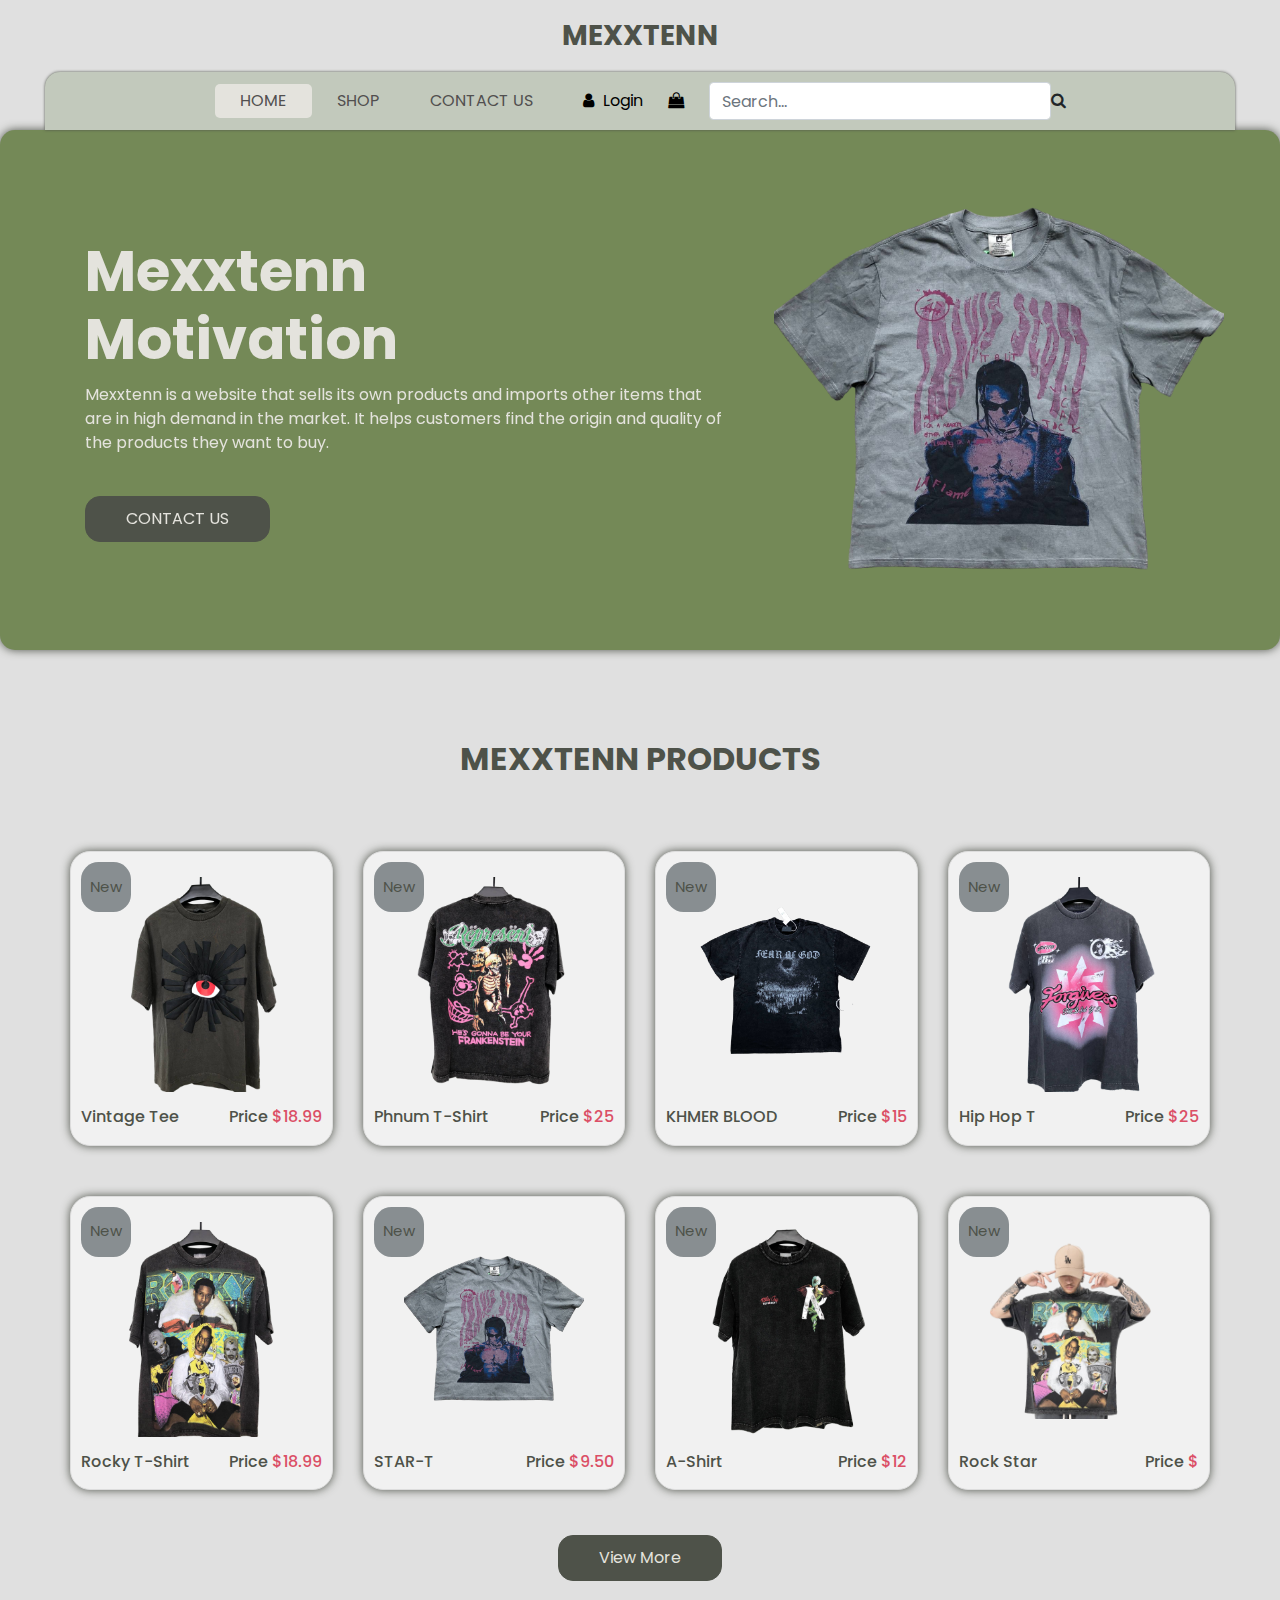
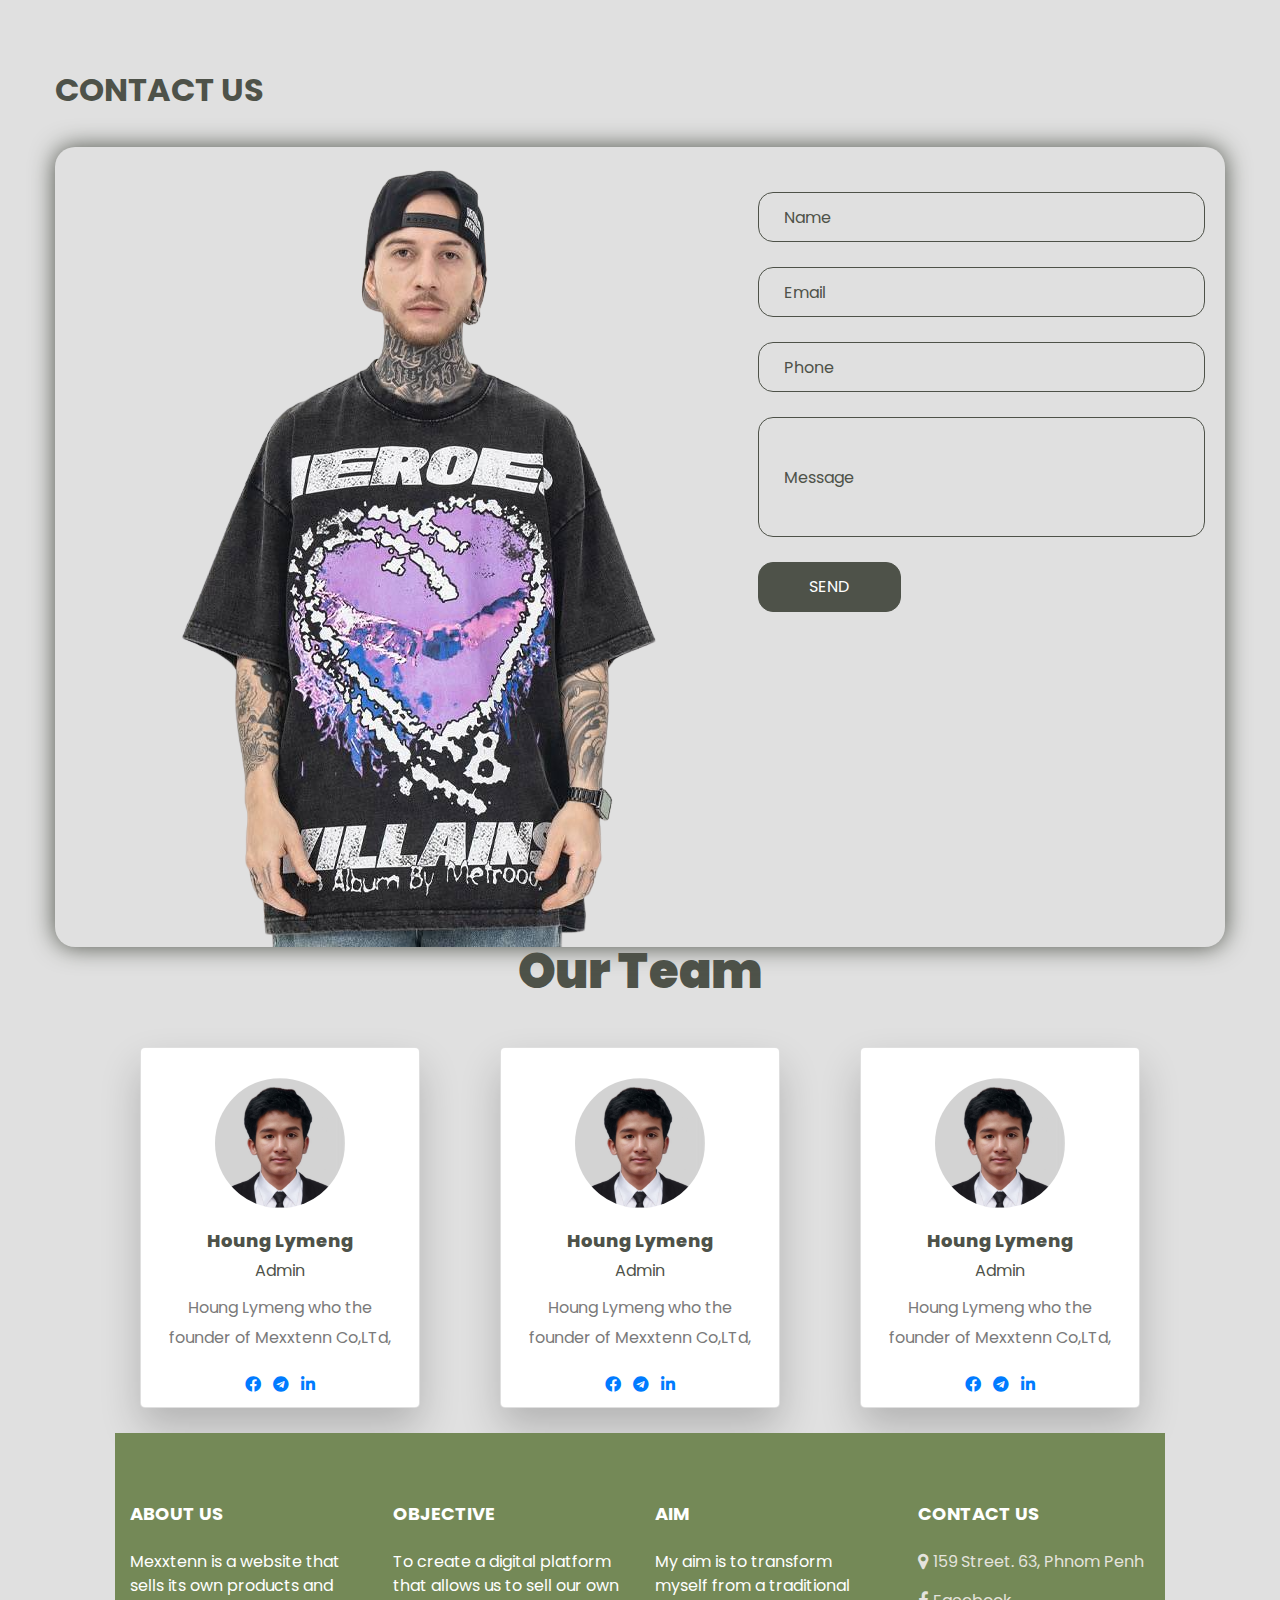
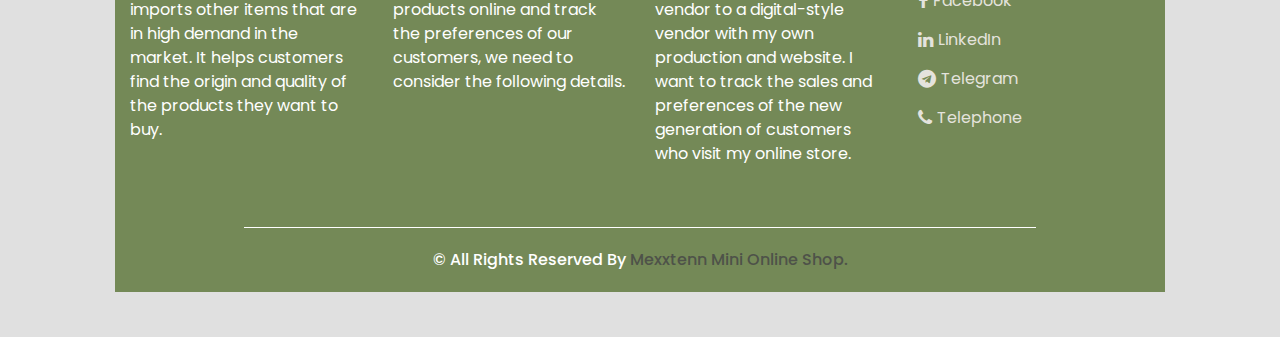
<file: index.html>
<!DOCTYPE html>
<html>

<head>
  <!-- Basic -->
  <meta charset="utf-8" />
  <meta http-equiv="X-UA-Compatible" content="IE=edge" />
  <!-- Mobile Metas -->
  <meta name="viewport" content="width=device-width, initial-scale=1, shrink-to-fit=no" />
<!-- Site Metas -->
<meta http-equiv="X-UA-Compatible" content="IE=edge">
<meta name="keywords" content="your,comma,separated,keywords" />
<meta name="description" content="Brief description of your website" />
<meta name="author" content="Mexxtenn" />
<link rel="shortcut icon" href="images/new-favicon.png" type="image/mexxtenn10.png">

<!-- Icon Font Stylesheet -->
<link href="https://cdnjs.cloudflare.com/ajax/libs/font-awesome/5.10.0/css/all.min.css" rel="stylesheet">
<link href="https://cdn.jsdelivr.net/npm/bootstrap-icons@1.4.1/font/bootstrap-icons.css" rel="stylesheet">
<link rel="stylesheet" href="https://cdnjs.cloudflare.com/ajax/libs/font-awesome/5.15.4/css/all.min.css" integrity="sha512-XXX" crossorigin="anonymous" />

  <title>
    Mexxtenn
  </title>

  <!-- slider stylesheet -->
  <link rel="stylesheet" type="text/css" href="https://cdnjs.cloudflare.com/ajax/libs/OwlCarousel2/2.3.4/assets/owl.carousel.min.css" />

  <!-- bootstrap core css -->
  <link rel="stylesheet" type="text/css" href="css/bootstrap.css" />

  <!-- Custom styles for this template -->
  <link href="css/style.css" rel="stylesheet" />
  <!-- responsive style -->
  <link href="css/responsive.css" rel="stylesheet" />
</head>

<body>
  <div class="hero_area">
    <!-- header section strats -->
    <header class="header_section">
      <nav class="navbar navbar-expand-lg custom_nav-container ">
        <a class="navbar-brand" href="index.html">
          <span>
            Mexxtenn
          </span>
        </a>
        <button class="navbar-toggler" type="button" data-toggle="collapse" data-target="#navbarSupportedContent" aria-controls="navbarSupportedContent" aria-expanded="false" aria-label="Toggle navigation">
          <span class=""></span>
        </button>

        <div class="collapse navbar-collapse" id="navbarSupportedContent">
          <ul class="navbar-nav  ">
            <li class="nav-item active">
              <a class="nav-link" href="index.html">Home <span class="sr-only">(current)</span></a>
            </li>
            <li class="nav-item">
              <a class="nav-link" href="shop.html">
                Shop
              </a>
            </li>
            <li class="nav-item">
              <a class="nav-link" href="contact.html">Contact Us</a>
            </li>
          </ul>
          <div class="user_option">
            <a href="">
              <i class="fa fa-user" aria-hidden="true"></i>
              <span>
                Login
              </span>
            </a>
            <a href="https://t.me/+hNyerB479jNiNWQ1">
              <i class="fa fa-shopping-bag" aria-hidden="true"></i>
            </a>
            <form class="form-inline" action="/search" method="get">
              <input type="text" name="query" class="form-control" placeholder="Search...">
              <button class="btn nav_search-btn" type="submit">
                <i class="fa fa-search" aria-hidden="true"></i>
              </button>
            </form>
          </div>
          
          <script>
            function showLoginForm() {
              var loginForm = document.getElementById('loginForm');
              if (loginForm.style.display === 'none') {
                loginForm.style.display = 'block';
              } else {
                loginForm.style.display = 'none';
              }
            }
          
            function performLogin() {
              // Add your login logic here (e.g., send a request to the server)
              alert('Login...');
            }
          </script>
        </div>
      </nav>
    </header>
    <!-- end header section -->
  </div>
    <!-- slider section -->

    <section class="slider_section">
      <div class="slider_container">
        <div id="carouselExampleIndicators" class="carousel slide" data-ride="carousel">
          <div class="carousel-inner">
            <div class="carousel-item active">
              <div class="container-fluid">
                <div class="row">
                  <div class="col-md-7">
                    <div class="detail-box">
                      <h1>
                        Mexxtenn <br>
                        Motivation
                      </h1>
                      <p>
                        Mexxtenn is a website that sells its own products and
                        imports other items that are in high demand in the
                        market. It helps customers find the origin and quality of
                        the products they want to buy.
                      </p>
                      <a href="con">
                        Contact Us
                      </a>
                    </div>
                  </div>
                  <div class="col-md-5 ">
                    <div class="img-box">
                      <img src="images/banner_pic.png" alt="" />
                    </div>
                  </div>
                </div>
              </div>
            </div>
            <div class="carousel-item ">
              <div class="container-fluid">
                <div class="row">
                  <div class="col-md-7">
                    <div class="detail-box">
                      <h1>
                        Mexxtenn <br>
                        Background us!
                      </h1>
                      <p>
                        My motivation is to show the potential of online vendors
                        who sell without having their own websites, but rely on
                        platforms like Facebook or Instagram. I want to
                        demonstrate how they can boost their sales and reach
                        more customers by creating their own digital wallets.
                      </p>
                      <a href="">
                        Contact Us
                      </a>
                    </div>
                  </div>
                  <div class="col-md-5 ">
                    <div class="img-box">
                      <img src="images/slider-img.png" alt="" />
                    </div>
                  </div>
                </div>
              </div>
            </div>
            <div class="carousel-item ">
              <div class="container-fluid">
                <div class="row">
                  <div class="col-md-7">
                    <div class="detail-box">
                      <h1>
                        Welcome To <br>
                        Mexxtenn Online Shop
                      </h1>
                      <p>
                        My aim is to transform myself from a traditional vendor to a digital-style vendor with my own production and website. I want to track the sales and preferences of the new generation of customers who visit my online store.
                      </p>
                      <a href="">
                        Contact Us
                      </a>
                    </div>
                  </div>
                  <div class="col-md-5 ">
                    <div class="img-box">
                      <img src="images/slider-img.png" alt="" />
                    </div>
                  </div>
                </div>
              </div>
            </div>
          </div>
        </div>
      </div>
    </section>

    <!-- end slider section -->
  </div>
  <!-- end hero area -->

  <!-- shop section -->

  <section class="shop_section layout_padding">
    <div class="container">
      <div class="heading_container heading_center">
        <h2>
          Mexxtenn Products
        </h2>
      </div>
      <div class="row">
        <div class="col-sm-6 col-md-4 col-lg-3">
          <div class="box">
            <a href="">
              <div class="img-box">
                <img src="images/p1.png" alt="Houng Lymeng Shirt">
              </div>
              <div class="detail-box">
                <h6>
                  Vintage Tee
                </h6>
                <h6>
                  Price
                  <span>
                    $18.99
                  </span>
                </h6>
              </div>
              <div class="new">
                <span>
                  New
                </span>
              </div>
            </a>
          </div>
        </div>
        <div class="col-sm-6 col-md-4 col-lg-3">
          <div class="box">
            <a href="">
              <div class="img-box">
                <img src="images/p2.png" alt="">
              </div>
              <div class="detail-box">
                <h6>
                  Phnum T-Shirt
                </h6>
                <h6>
                  Price
                  <span>
                    $25
                  </span>
                </h6>
              </div>
              <div class="new">
                <span>
                  New
                </span>
              </div>
            </a>
          </div>
        </div>
        <div class="col-sm-6 col-md-4 col-lg-3">
          <div class="box">
            <a href="">
              <div class="img-box">
                <img src="images/p3.png" alt="">
              </div>
              <div class="detail-box">
                <h6>
                  KHMER BLOOD
                </h6>
                <h6>
                  Price
                  <span>
                    $15
                  </span>
                </h6>
              </div>
              <div class="new">
                <span>
                  New
                </span>
              </div>
            </a>
          </div>
        </div>
        <div class="col-sm-6 col-md-4 col-lg-3">
          <div class="box">
            <a href="">
              <div class="img-box">
                <img src="images/p4.png" alt="">
              </div>
              <div class="detail-box">
                <h6>
                  Hip Hop T
                </h6>
                <h6>
                  Price
                  <span>
                    $25
                  </span>
                </h6>
              </div>
              <div class="new">
                <span>
                  New
                </span>
              </div>
            </a>
          </div>
        </div>
        <div class="col-sm-6 col-md-4 col-lg-3">
          <div class="box">
            <a href="">
              <div class="img-box">
                <img src="images/p5.png" alt="">
              </div>
              <div class="detail-box">
                <h6>
                  Rocky T-Shirt
                </h6>
                <h6>
                  Price
                  <span>
                    $18.99
                  </span>
                </h6>
              </div>
              <div class="new">
                <span>
                  New
                </span>
              </div>
            </a>
          </div>
        </div>
        <div class="col-sm-6 col-md-4 col-lg-3">
          <div class="box">
            <a href="">
              <div class="img-box">
                <img src="images/p6.png" alt="">
              </div>
              <div class="detail-box">
                <h6>
                  STAR-T
                </h6>
                <h6>
                  Price
                  <span>
                    $9.50
                  </span>
                </h6>
              </div>
              <div class="new">
                <span>
                  New
                </span>
              </div>
            </a>
          </div>
        </div>
        <div class="col-sm-6 col-md-4 col-lg-3">
          <div class="box">
            <a href="detail.html?product_id=7">
                <div class="img-box">
                  <img src="images/p7.png" alt="A-Shirt">
                </div>
                <div class="detail-box">
                  <h6>
                      A-Shirt
                  </h6>
                  <h6>
                      Price
                      <span>
                        $12
                      </span>
                  </h6>
                </div>
                <div class="new">
                  <span>
                      New
                  </span>
                </div>
            </a>
          </div>
      </div>
      
        <div class="col-sm-6 col-md-4 col-lg-3">
          <div class="box">
            <a href="">
              <div class="img-box">
                <img src="images/p8.png" alt="">
              </div>
              <div class="detail-box">
                <h6>
                  Rock Star
                </h6>
                <h6>
                  Price
                  <span>
                    $
                  </span>
                </h6>
              </div>
              <div class="new">
                <span>
                  New
                </span>
              </div>
            </a>
          </div>
        </div>
      </div>
      <div class="btn-box">
        <a href="shop.html">
          View More
        </a>
      </div>
    </div>
  </section>
  <!-- end shop section -->



  <!-- contact section -->
  <section class="contact_section ">
    <div class="container px-0">
      <div class="heading_container ">
        <h2 class="">
          Contact Us
        </h2>
      </div>
    </div>
    <div class="container container-bg">
      <div class="row">
        <div class="col-lg-7 col-md-6 px-0">
          <div class="map_container">
            <div class="map-responsive">
              <img src="images/slider-img.png" alt="">
            </div>
          </div>
        </div>
        <div class="col-md-6 col-lg-5 px-0">
          <form action="#">
            <div>
              <input type="text" placeholder="Name" />
            </div>
            <div>
              <input type="email" placeholder="Email" />
            </div>
            <div>
              <input type="text" placeholder="Phone" />
            </div>
            <div>
              <input type="text" class="message-box" placeholder="Message" />
            </div>
            <div class="d-flex ">
              <button>
                SEND
              </button>
            </div>
          </form>
        </div>
      </div>
    </div>
  </section>
  <!-- end contact section -->

  


  <!-- Show member-->
  <div class="responsive-container-block container">
    <p class="text-blk team-head-text">
      Our Team
    </p>
    <div class="responsive-container-block">

      <div class="responsive-cell-block wk-desk-3 wk-ipadp-3 wk-tab-6 wk-mobile-12 card-container">
        <div class="card">
          <div class="team-image-wrapper">
            <img class="team-member-image"src="images/Agent-Hounglymeng.jpg" alt="">
          </div>
          <p class="text-blk name">
            Houng Lymeng
          </p>
          <p class="text-blk position">
            Admin
          </p>
          <p class="text-blk feature-text">
            Houng Lymeng who the founder of Mexxtenn Co,LTd,
          </p>
          <div class="social-icons">
            <a href="https://www.facebook.com/houng.lymeng.168/">
              <i class="fab fa-facebook" aria-hidden="true"></i>
            </a>
            <a href="https://t.me/Hounglymeng168">
              <i class="fab fa-telegram" aria-hidden="true"></i>
            </a>
            <a href="https://www.linkedin.com/in/houng-lymeng-4a5309288/">
              <i class="fab fa-linkedin" aria-hidden="true"></i>
            </a>
          </div>
        </div>
      </div>

      <div class="responsive-cell-block wk-desk-3 wk-ipadp-3 wk-tab-6 wk-mobile-12 card-container">
        <div class="card">
          <div class="team-image-wrapper">
            <img class="team-member-image"src="images/Agent-Hounglymeng.jpg" alt="">
          </div>
          <p class="text-blk name">
            Houng Lymeng
          </p>
          <p class="text-blk position">
            Admin
          </p>
          <p class="text-blk feature-text">
            Houng Lymeng who the founder of Mexxtenn Co,LTd,
          </p>
          <div class="social-icons">
            <a href="https://www.facebook.com/houng.lymeng.168/">
              <i class="fab fa-facebook" aria-hidden="true"></i>
            </a>
            <a href="https://t.me/Hounglymeng168">
              <i class="fab fa-telegram" aria-hidden="true"></i>
            </a>
            <a href="https://www.linkedin.com/in/houng-lymeng-4a5309288/">
              <i class="fab fa-linkedin" aria-hidden="true"></i>
            </a>
          </div>
        </div>
      </div>

      <div class="responsive-cell-block wk-desk-3 wk-ipadp-3 wk-tab-6 wk-mobile-12 card-container">
        <div class="card">
          <div class="team-image-wrapper">
            <img class="team-member-image"src="images/Agent-Hounglymeng.jpg" alt="">
          </div>
          <p class="text-blk name">
            Houng Lymeng
          </p>
          <p class="text-blk position">
            Admin
          </p>
          <p class="text-blk feature-text">
            Houng Lymeng who the founder of Mexxtenn Co,LTd,
          </p>
          <div class="social-icons">
            <a href="https://www.facebook.com/houng.lymeng.168/">
              <i class="fab fa-facebook" aria-hidden="true"></i>
            </a>
            <a href="https://t.me/Hounglymeng168">
              <i class="fab fa-telegram" aria-hidden="true"></i>
            </a>
            <a href="https://www.linkedin.com/in/houng-lymeng-4a5309288/">
              <i class="fab fa-linkedin" aria-hidden="true"></i>
            </a>
          </div>
        </div>
      </div>
<!-- End Show member-->

 <!-- info section -->

<section class="info_section  layout_padding2-top">
  <div class="info_container ">
    <div class="container">
      <div class="row">
        <div class="col-md-6 col-lg-3">
          <h6>
            ABOUT US
          </h6>
          <p>
            Mexxtenn is a website that sells its own products and
            imports other items that are in high demand in the
            market. It helps customers find the origin and quality of
            the products they want to buy.
          </p>
        </div>
       
        <div class="col-md-6 col-lg-3">
          <h6>Objective</h6>
          <p>
              To create a digital platform that allows us to sell our own products online and
              track the preferences of our customers, we need to consider the following details.
          </p>
      </div>

      <div class="col-md-6 col-lg-3">
        <h6>Aim</h6>
        <p>
          My aim is to transform myself from a traditional vendor to a digital-style
          vendor with my own production and website. I want to track the sales and
          preferences of the new generation of customers who visit my online store.
        </p>
    </div>
      
        <div class="col-md-6 col-lg-3">
          <h6>
            CONTACT US
          </h6>
          <div class="info_link-box">
            <a href="https://maps.app.goo.gl/zHEQaTQH2FPSuixT7?g_st=ic">
              <i class="fa fa-map-marker" aria-hidden="true"></i>
              <span> 159 Street. 63, Phnom Penh </span>
            </a>
          <div class="social_box">
              <a href="https://web.facebook.com/mexxtenn10">
                <i class="fa fa-facebook" aria-hidden="true"></i>
                <span>Facebook</span>
              </a>
              <a href="https://www.linkedin.com/in/houng-lymeng-4a5309288/">
                <i class="fa fa-linkedin" aria-hidden="true"></i>
                <span>LinkedIn</span>
              </a>
              <a href="https://t.me/Hounglymeng168">
                <i class="fa fa-telegram" aria-hidden="true"></i>
                <span>Telegram</span>
              </a>
              <a href="https://t.me/Hounglymeng168">
                <i class="fa fa-phone" aria-hidden="true"></i>
                <span>Telephone</span>
              </a>
          </div>    
          <div>
        </div>
      </div>
    </div>
  </div>

  <!-- JavaScript section -->
  <script src="js/jquery-3.4.1.min.js"></script>
  <script src="js/bootstrap.js"></script>
  <script src="https://cdnjs.cloudflare.com/ajax/libs/OwlCarousel2/2.3.4/owl.carousel.min.js"></script>
  <script src="js/custom.js"></script>

  <script>
    // Custom JavaScript code for product detail page
    function showProductDetails(productId) {
      // Fetch product details based on productId
      // Update your product detail display logic here
      alert('Showing product details for product_id: ' + productId);
    }
  </script>
  <!-- End JavaScript section -->

  <!-- footer section -->
  <footer class=" footer_section">
    <div class="container">
      <p>
        &copy; <span id="displayYear"></span> All Rights Reserved By
        <a href="https://t.me/+hNyerB479jNiNWQ1">Mexxtenn Mini Online Shop.</a>
      </p>
    </div>
  </footer>
  <!-- footer section -->

</section>

<!-- end info section -->


<script src="js/jquery-3.4.1.min.js"></script>
<script src="js/bootstrap.js"></script>
<script src="https://cdnjs.cloudflare.com/ajax/libs/OwlCarousel2/2.3.4/owl.carousel.min.js">
</script>
<script src="js/custom.js"></script>

</body>

</html>
</file>
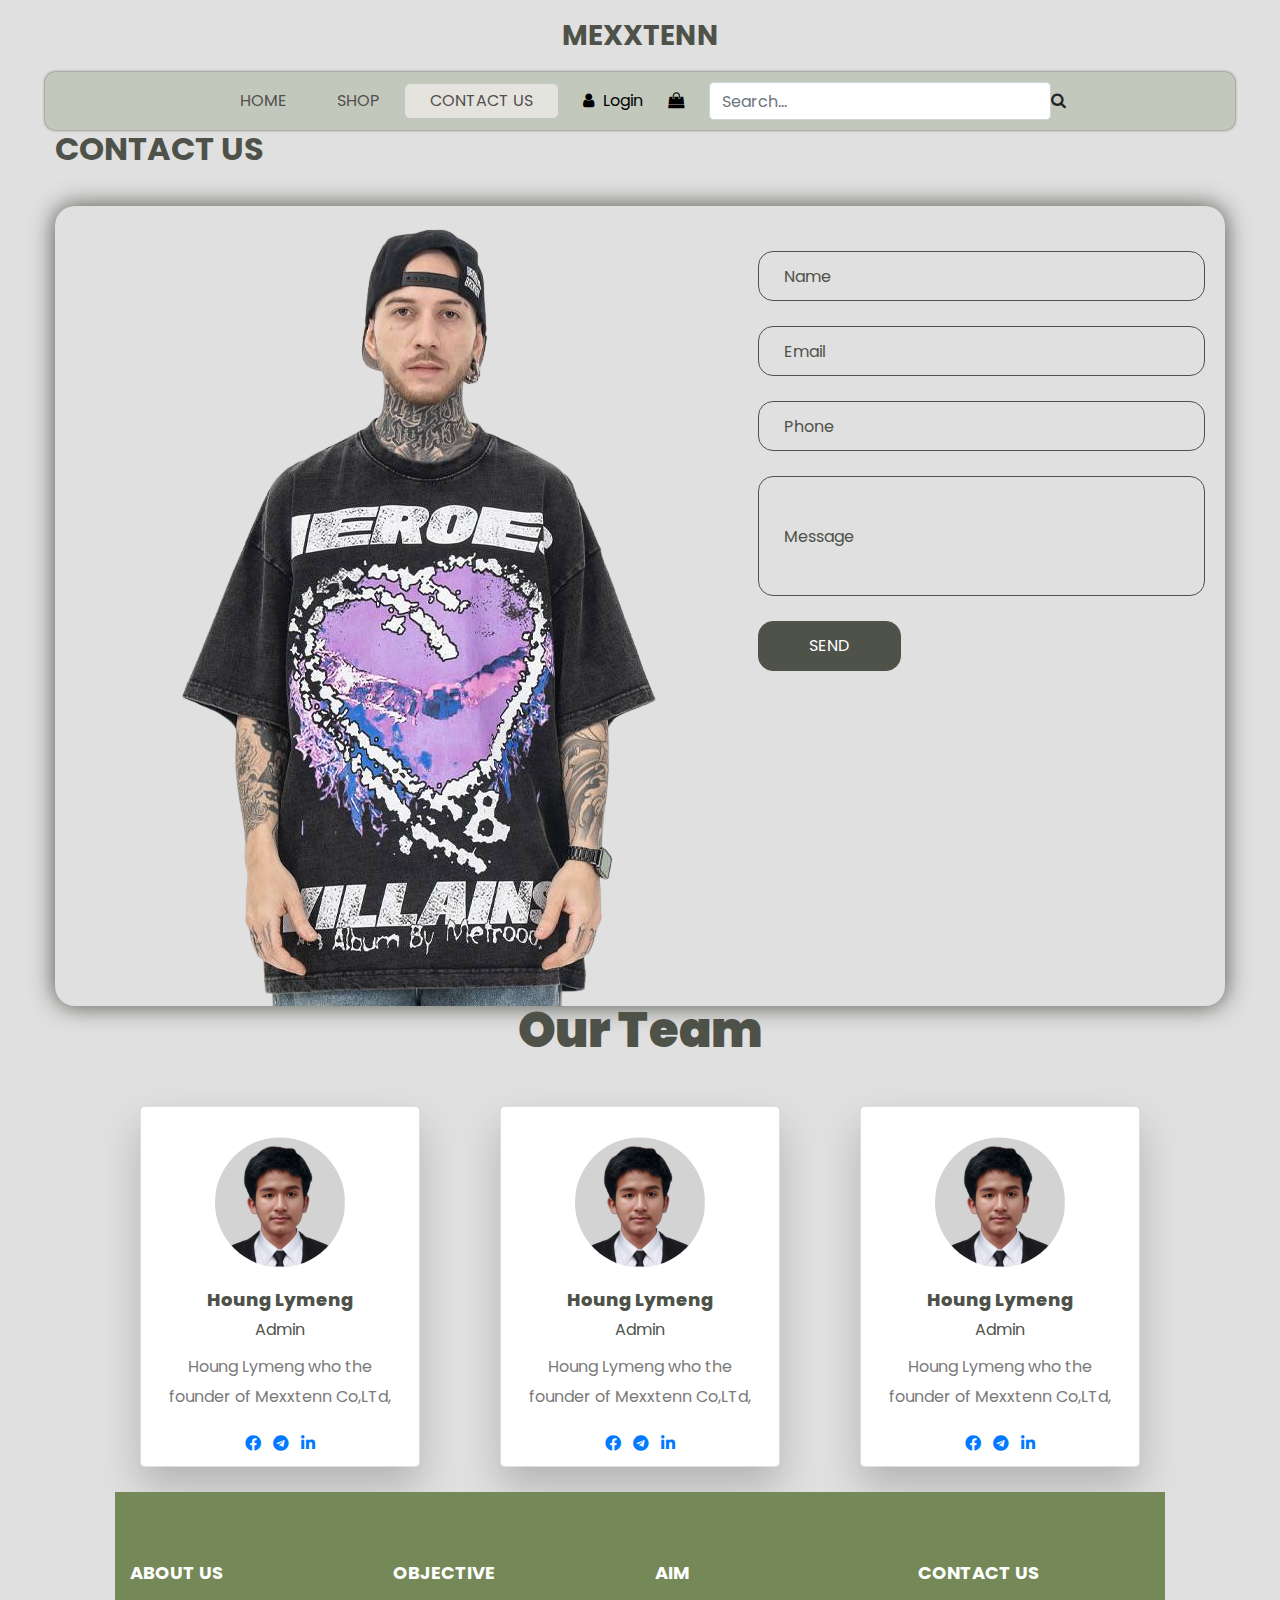
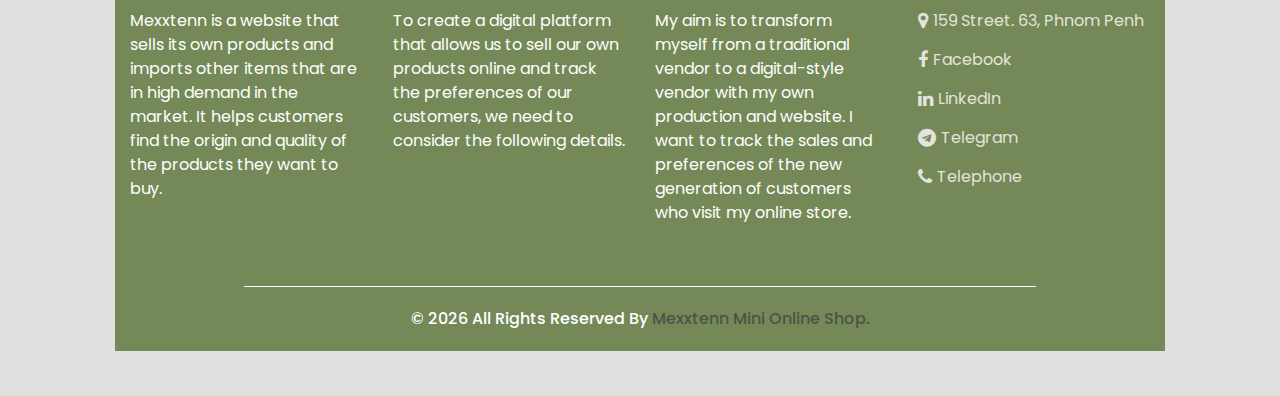
<file: contact.html>
<!DOCTYPE html>
<html>

<head>
  <!-- Basic -->
  <meta charset="utf-8" />
  <meta http-equiv="X-UA-Compatible" content="IE=edge" />
  <!-- Mobile Metas -->
  <meta name="viewport" content="width=device-width, initial-scale=1, shrink-to-fit=no" />
<!-- Site Metas -->
<meta http-equiv="X-UA-Compatible" content="IE=edge">
<meta name="keywords" content="your,comma,separated,keywords" />
<meta name="description" content="Brief description of your website" />
<meta name="author" content="Mexxtenn" />
<link rel="shortcut icon" href="images/new-favicon.png" type="image/mexxtenn10.png">

<!-- Icon Font Stylesheet -->
<link href="https://cdnjs.cloudflare.com/ajax/libs/font-awesome/5.10.0/css/all.min.css" rel="stylesheet">
<link href="https://cdn.jsdelivr.net/npm/bootstrap-icons@1.4.1/font/bootstrap-icons.css" rel="stylesheet">
<link rel="stylesheet" href="https://cdnjs.cloudflare.com/ajax/libs/font-awesome/5.15.4/css/all.min.css" integrity="sha512-XXX" crossorigin="anonymous" />

  <title>
    Mexxtenn
  </title>

  <!-- slider stylesheet -->
  <link rel="stylesheet" type="text/css" href="https://cdnjs.cloudflare.com/ajax/libs/OwlCarousel2/2.3.4/assets/owl.carousel.min.css" />

  <!-- bootstrap core css -->
  <link rel="stylesheet" type="text/css" href="css/bootstrap.css" />

  <!-- Custom styles for this template -->
  <link href="css/style.css" rel="stylesheet" />
  <!-- responsive style -->
  <link href="css/responsive.css" rel="stylesheet" />
</head>

<body>
  <div class="hero_area">
    <!-- header section strats -->
    <header class="header_section">
      <nav class="navbar navbar-expand-lg custom_nav-container ">
        <a class="navbar-brand" href="index.html">
          <span>
            Mexxtenn
          </span>
        </a>
        <button class="navbar-toggler" type="button" data-toggle="collapse" data-target="#navbarSupportedContent" aria-controls="navbarSupportedContent" aria-expanded="false" aria-label="Toggle navigation">
          <span class=""></span>
        </button>

        <div class="collapse navbar-collapse innerpage_navbar" id="navbarSupportedContent">
          <ul class="navbar-nav  ">
            <li class="nav-item ">
              <a class="nav-link" href="index.html">Home <span class="sr-only">(current)</span></a>
            </li>
            <li class="nav-item">
              <a class="nav-link" href="shop.html">
                Shop
              </a>
            </li>
            <li class="nav-item active">
              <a class="nav-link" href="contact.html">Contact Us</a>
            </li>
          </ul>
          <div class="user_option">
            <a href="">
              <i class="fa fa-user" aria-hidden="true"></i>
              <span>
                Login
              </span>
            </a>
            <a href="https://t.me/+hNyerB479jNiNWQ1">
              <i class="fa fa-shopping-bag" aria-hidden="true"></i>
            </a>
            <form class="form-inline" action="/search" method="get">
              <input type="text" name="query" class="form-control" placeholder="Search...">
              <button class="btn nav_search-btn" type="submit">
                <i class="fa fa-search" aria-hidden="true"></i>
              </button>
            </form>
            
          </div>
        </div>
      </nav>
    </header>
  </div>
    <!-- end header section -->

 
  <!-- end hero area -->

  <!-- contact section -->

  <section class="contact_section ">
    <div class="container px-0">
      <div class="heading_container ">
        <h2 class="">
          Contact Us
        </h2>
      </div>
    </div>
    <div class="container container-bg">
      <div class="row">
        <div class="col-lg-7 col-md-6 px-0">
          <div class="map_container">
            <div class="map-responsive">
              <img src="images/slider-img.png" alt="">
            </div>
          </div>
        </div>
        <div class="col-md-6 col-lg-5 px-0">
          <form action="#">
            <div>
              <input type="text" placeholder="Name" />
            </div>
            <div>
              <input type="email" placeholder="Email" />
            </div>
            <div>
              <input type="text" placeholder="Phone" />
            </div>
            <div>
              <input type="text" class="message-box" placeholder="Message" />
            </div>
            <div class="d-flex ">
              <button>
                SEND
              </button>
            </div>
          </form>
        </div>
      </div>
    </div>
  </section>

  <!-- end contact section -->

  


  <!-- Show member-->
  <div class="responsive-container-block container">
    <p class="text-blk team-head-text">
      Our Team
    </p>
    <div class="responsive-container-block">

      <div class="responsive-cell-block wk-desk-3 wk-ipadp-3 wk-tab-6 wk-mobile-12 card-container">
        <div class="card">
          <div class="team-image-wrapper">
            <img class="team-member-image"src="images/Agent-Hounglymeng.jpg" alt="">
          </div>
          <p class="text-blk name">
            Houng Lymeng
          </p>
          <p class="text-blk position">
            Admin
          </p>
          <p class="text-blk feature-text">
            Houng Lymeng who the founder of Mexxtenn Co,LTd,
          </p>
          <div class="social-icons">
            <a href="https://www.facebook.com/houng.lymeng.168/">
              <i class="fab fa-facebook" aria-hidden="true"></i>
            </a>
            <a href="https://t.me/Hounglymeng168">
              <i class="fab fa-telegram" aria-hidden="true"></i>
            </a>
            <a href="https://www.linkedin.com/in/houng-lymeng-4a5309288/">
              <i class="fab fa-linkedin" aria-hidden="true"></i>
            </a>
          </div>
        </div>
      </div>

      <div class="responsive-cell-block wk-desk-3 wk-ipadp-3 wk-tab-6 wk-mobile-12 card-container">
        <div class="card">
          <div class="team-image-wrapper">
            <img class="team-member-image"src="images/Agent-Hounglymeng.jpg" alt="">
          </div>
          <p class="text-blk name">
            Houng Lymeng
          </p>
          <p class="text-blk position">
            Admin
          </p>
          <p class="text-blk feature-text">
            Houng Lymeng who the founder of Mexxtenn Co,LTd,
          </p>
          <div class="social-icons">
            <a href="https://www.facebook.com/houng.lymeng.168/">
              <i class="fab fa-facebook" aria-hidden="true"></i>
            </a>
            <a href="https://t.me/Hounglymeng168">
              <i class="fab fa-telegram" aria-hidden="true"></i>
            </a>
            <a href="https://www.linkedin.com/in/houng-lymeng-4a5309288/">
              <i class="fab fa-linkedin" aria-hidden="true"></i>
            </a>
          </div>
        </div>
      </div>

      <div class="responsive-cell-block wk-desk-3 wk-ipadp-3 wk-tab-6 wk-mobile-12 card-container">
        <div class="card">
          <div class="team-image-wrapper">
            <img class="team-member-image"src="images/Agent-Hounglymeng.jpg" alt="">
          </div>
          <p class="text-blk name">
            Houng Lymeng
          </p>
          <p class="text-blk position">
            Admin
          </p>
          <p class="text-blk feature-text">
            Houng Lymeng who the founder of Mexxtenn Co,LTd,
          </p>
          <div class="social-icons">
            <a href="https://www.facebook.com/houng.lymeng.168/">
              <i class="fab fa-facebook" aria-hidden="true"></i>
            </a>
            <a href="https://t.me/Hounglymeng168">
              <i class="fab fa-telegram" aria-hidden="true"></i>
            </a>
            <a href="https://www.linkedin.com/in/houng-lymeng-4a5309288/">
              <i class="fab fa-linkedin" aria-hidden="true"></i>
            </a>
          </div>
        </div>
      </div>
<!-- End Show member-->

 <!-- info section -->

<section class="info_section  layout_padding2-top">
  <div class="info_container ">
    <div class="container">
      <div class="row">
        <div class="col-md-6 col-lg-3">
          <h6>
            ABOUT US
          </h6>
          <p>
            Mexxtenn is a website that sells its own products and
            imports other items that are in high demand in the
            market. It helps customers find the origin and quality of
            the products they want to buy.
          </p>
        </div>
       
        <div class="col-md-6 col-lg-3">
          <h6>Objective</h6>
          <p>
              To create a digital platform that allows us to sell our own products online and
              track the preferences of our customers, we need to consider the following details.
          </p>
      </div>

      <div class="col-md-6 col-lg-3">
        <h6>Aim</h6>
        <p>
          My aim is to transform myself from a traditional vendor to a digital-style
          vendor with my own production and website. I want to track the sales and
          preferences of the new generation of customers who visit my online store.
        </p>
    </div>
      
        <div class="col-md-6 col-lg-3">
          <h6>
            CONTACT US
          </h6>
          <div class="info_link-box">
            <a href="https://maps.app.goo.gl/zHEQaTQH2FPSuixT7?g_st=ic">
              <i class="fa fa-map-marker" aria-hidden="true"></i>
              <span> 159 Street. 63, Phnom Penh </span>
            </a>
          <div class="social_box">
              <a href="https://web.facebook.com/mexxtenn10">
                <i class="fa fa-facebook" aria-hidden="true"></i>
                <span>Facebook</span>
              </a>
              <a href="https://www.linkedin.com/in/houng-lymeng-4a5309288/">
                <i class="fa fa-linkedin" aria-hidden="true"></i>
                <span>LinkedIn</span>
              </a>
              <a href="https://t.me/Hounglymeng168">
                <i class="fa fa-telegram" aria-hidden="true"></i>
                <span>Telegram</span>
              </a>
              <a href="https://t.me/Hounglymeng168">
                <i class="fa fa-phone" aria-hidden="true"></i>
                <span>Telephone</span>
              </a>
          </div>    
          <div>
        </div>
      </div>
    </div>
  </div>
  <!-- footer section -->
  <footer class=" footer_section">
    <div class="container">
      <p>
        &copy; <span id="displayYear"></span> All Rights Reserved By
        <a href="https://t.me/+hNyerB479jNiNWQ1">Mexxtenn Mini Online Shop.</a>
      </p>
    </div>
  </footer>
  <!-- footer section -->

</section>

<!-- end info section -->


<script src="js/jquery-3.4.1.min.js"></script>
<script src="js/bootstrap.js"></script>
<script src="https://cdnjs.cloudflare.com/ajax/libs/OwlCarousel2/2.3.4/owl.carousel.min.js">
</script>
<script src="js/custom.js"></script>

</body>

</html>
</file>
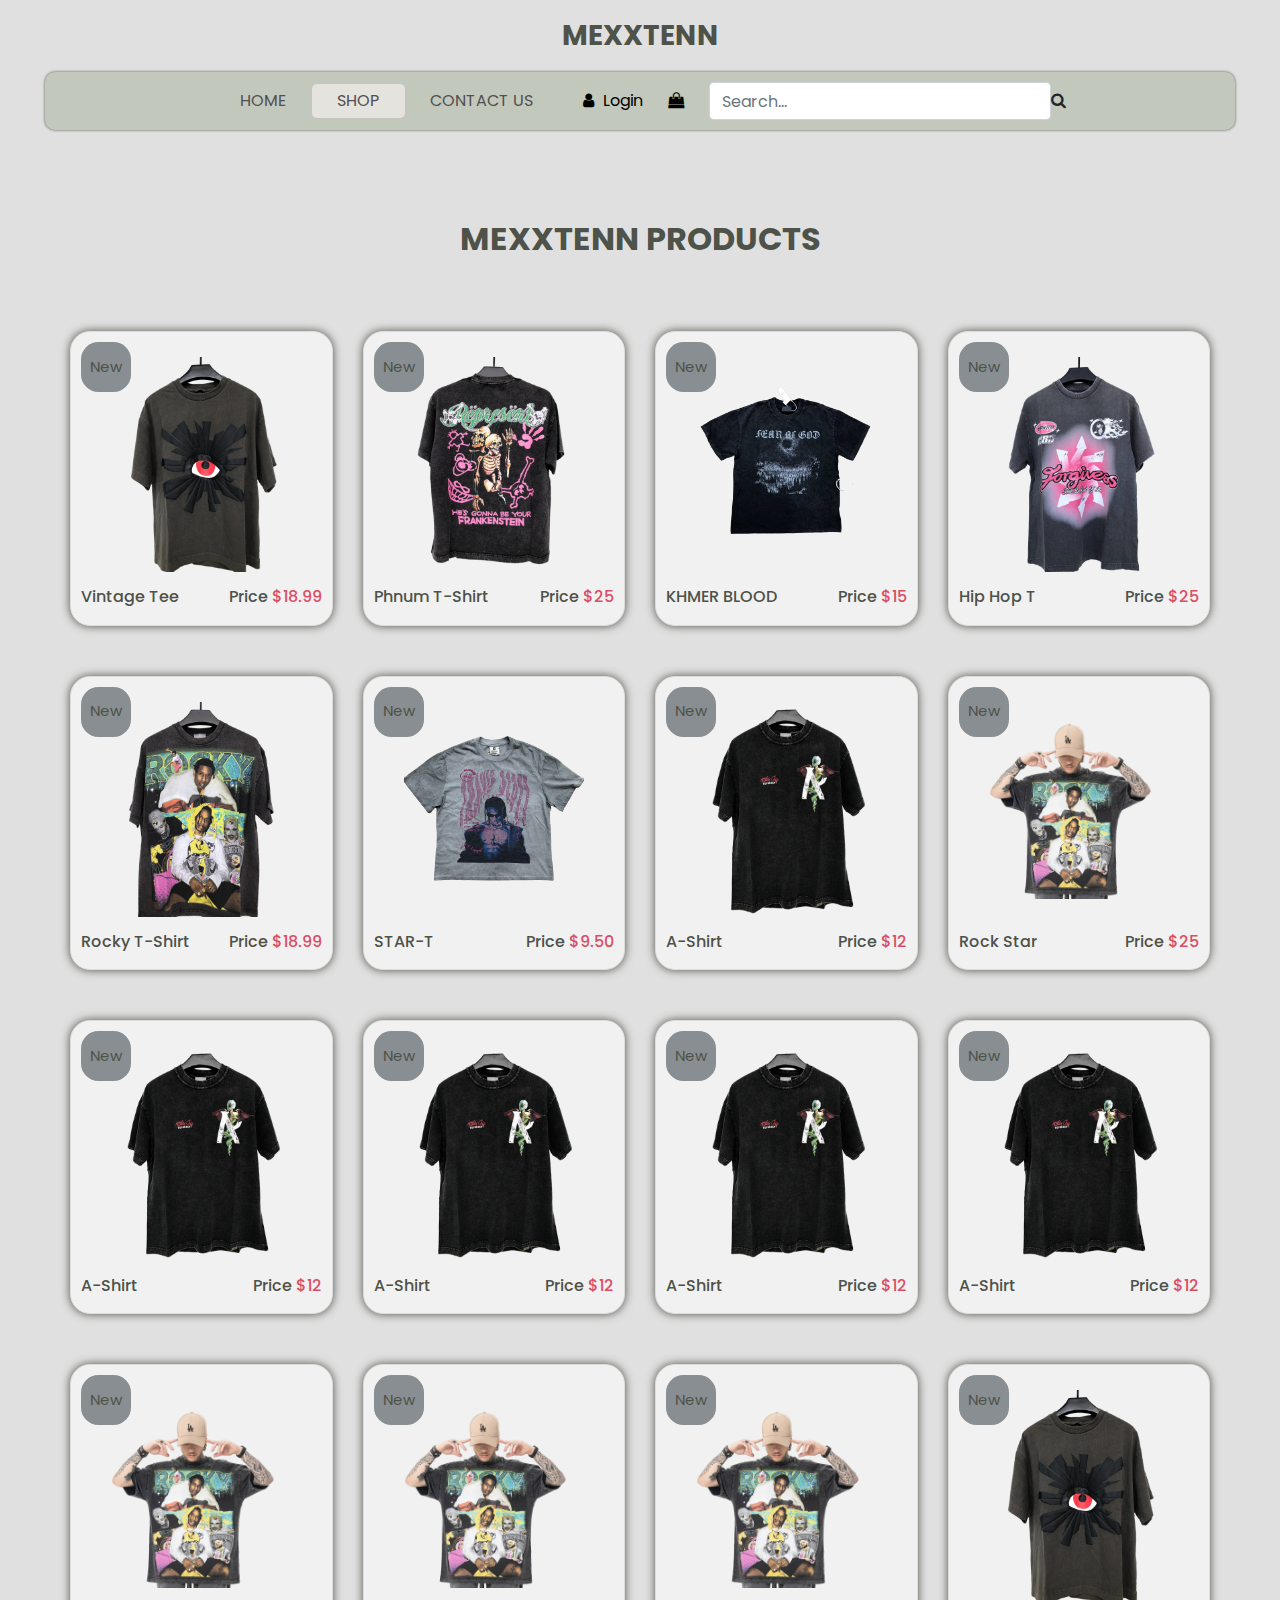
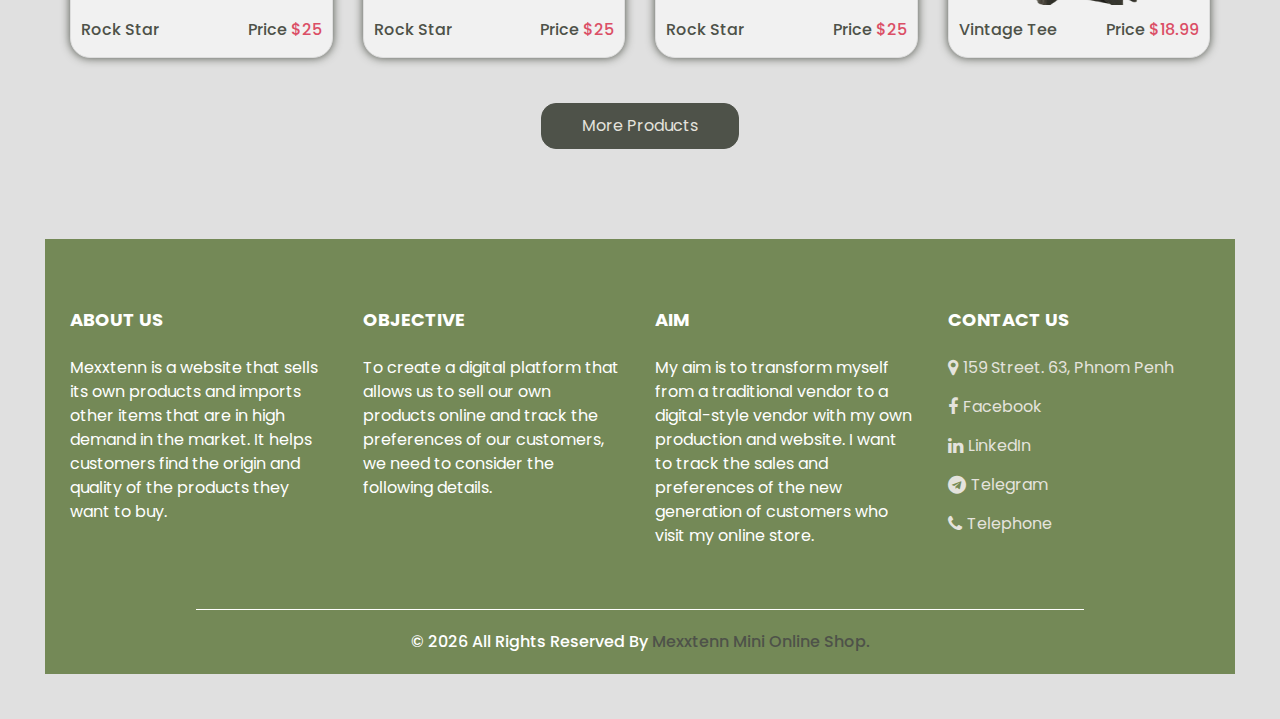
<file: shop.html>
<!DOCTYPE html>
<html>

<head>
  <!-- Basic -->
  <meta charset="utf-8" />
  <meta http-equiv="X-UA-Compatible" content="IE=edge" />
  <!-- Mobile Metas -->
  <meta name="viewport" content="width=device-width, initial-scale=1, shrink-to-fit=no" />
 <!-- Site Metas -->
<meta http-equiv="X-UA-Compatible" content="IE=edge">
<meta name="keywords" content="your,comma,separated,keywords" />
<meta name="description" content="Brief description of your website" />
<meta name="author" content="Mexxtenn" />
<link rel="shortcut icon" href="images/new-favicon.png" type="image/mexxtenn10.png">
<!-- Icon Font Stylesheet -->
<link href="https://cdnjs.cloudflare.com/ajax/libs/font-awesome/5.10.0/css/all.min.css" rel="stylesheet">
<link href="https://cdn.jsdelivr.net/npm/bootstrap-icons@1.4.1/font/bootstrap-icons.css" rel="stylesheet">
<link rel="stylesheet" href="https://cdnjs.cloudflare.com/ajax/libs/font-awesome/5.15.4/css/all.min.css" integrity="sha512-XXX" crossorigin="anonymous" />

  <title>
    Mexxtenn
  </title>

  <!-- slider stylesheet -->
  <link rel="stylesheet" type="text/css" href="https://cdnjs.cloudflare.com/ajax/libs/OwlCarousel2/2.3.4/assets/owl.carousel.min.css" />

  <!-- bootstrap core css -->
  <link rel="stylesheet" type="text/css" href="css/bootstrap.css" />

  <!-- Custom styles for this template -->
  <link href="css/style.css" rel="stylesheet" />
  <!-- responsive style -->
  <link href="css/responsive.css" rel="stylesheet" />
</head>

<body>
  <div class="hero_area">
    <!-- header section strats -->
    <header class="header_section">
      <nav class="navbar navbar-expand-lg custom_nav-container ">
        <a class="navbar-brand" href="index.html">
          <span>
            Mexxtenn
          </span>
        </a>
        <button class="navbar-toggler" type="button" data-toggle="collapse" data-target="#navbarSupportedContent" aria-controls="navbarSupportedContent" aria-expanded="false" aria-label="Toggle navigation">
          <span class=""></span>
        </button>

        <div class="collapse navbar-collapse innerpage_navbar" id="navbarSupportedContent">
          <ul class="navbar-nav  ">
            <li class="nav-item ">
              <a class="nav-link" href="index.html">Home <span class="sr-only">(current)</span></a>
            </li>
            <li class="nav-item active">
              <a class="nav-link" href="shop.html">
                Shop
              </a>
            </li>
            <li class="nav-item">
              <a class="nav-link" href="contact.html">Contact Us</a>
            </li>
          </ul>
          <div class="user_option">
            <a href="">
              <i class="fa fa-user" aria-hidden="true"></i>
              <span>
                Login
              </span>
            </a>
            <a href="https://t.me/+hNyerB479jNiNWQ1">
              <i class="fa fa-shopping-bag" aria-hidden="true"></i>
            </a>
            <form class="form-inline" action="/search" method="get">
              <input type="text" name="query" class="form-control" placeholder="Search...">
              <button class="btn nav_search-btn" type="submit">
                <i class="fa fa-search" aria-hidden="true"></i>
              </button>
            </form>
          </div>
        </div>
      </nav>
    </header>
    <!-- end header section -->

  </div>
  <!-- end hero area -->

  <!-- shop section -->

  <section class="shop_section layout_padding">
    <div class="container">
      <div class="heading_container heading_center">
        <h2>
          Mexxtenn Products
        </h2>
      </div>
      <div class="row">
        <div class="col-sm-6 col-md-4 col-lg-3">
          <div class="box">
            <a href="">
              <div class="img-box">
                <img src="images/p1.png" alt="">
              </div>
              <div class="detail-box">
                <h6>
                  Vintage Tee
                </h6>
                <h6>
                  Price
                  <span>
                    $18.99
                  </span>
                </h6>
              </div>
              <div class="new">
                <span>
                  New
                </span>
              </div>
            </a>
          </div>
        </div>
        <div class="col-sm-6 col-md-4 col-lg-3">
          <div class="box">
            <a href="">
              <div class="img-box">
                <img src="images/p2.png" alt="">
              </div>
              <div class="detail-box">
                <h6>
                  Phnum T-Shirt
                </h6>
                <h6>
                  Price
                  <span>
                    $25
                  </span>
                </h6>
              </div>
              <div class="new">
                <span>
                  New
                </span>
              </div>
            </a>
          </div>
        </div>
        <div class="col-sm-6 col-md-4 col-lg-3">
          <div class="box">
            <a href="">
              <div class="img-box">
                <img src="images/p3.png" alt="">
              </div>
              <div class="detail-box">
                <h6>
                  KHMER BLOOD
                </h6>
                <h6>
                  Price
                  <span>
                    $15
                  </span>
                </h6>
              </div>
              <div class="new">
                <span>
                  New
                </span>
              </div>
            </a>
          </div>
        </div>
        <div class="col-sm-6 col-md-4 col-lg-3">
          <div class="box">
            <a href="">
              <div class="img-box">
                <img src="images/p4.png" alt="">
              </div>
              <div class="detail-box">
                <h6>
                  Hip Hop T
                </h6>
                <h6>
                  Price
                  <span>
                    $25
                  </span>
                </h6>
              </div>
              <div class="new">
                <span>
                  New
                </span>
              </div>
            </a>
          </div>
        </div>
        <div class="col-sm-6 col-md-4 col-lg-3">
          <div class="box">
            <a href="">
              <div class="img-box">
                <img src="images/p5.png" alt="">
              </div>
              <div class="detail-box">
                <h6>
                  Rocky T-Shirt
                </h6>
                <h6>
                  Price
                  <span>
                    $18.99
                  </span>
                </h6>
              </div>
              <div class="new">
                <span>
                  New
                </span>
              </div>
            </a>
          </div>
        </div>
        <div class="col-sm-6 col-md-4 col-lg-3">
          <div class="box">
            <a href="">
              <div class="img-box">
                <img src="images/p6.png" alt="">
              </div>
              <div class="detail-box">
                <h6>
                  STAR-T
                </h6>
                <h6>
                  Price
                  <span>
                    $9.50
                  </span>
                </h6>
              </div>
              <div class="new">
                <span>
                  New
                </span>
              </div>
            </a>
          </div>
        </div>
        <div class="col-sm-6 col-md-4 col-lg-3">
          <div class="box">
            <a href="">
              <div class="img-box">
                <img src="images/p7.png" alt="">
              </div>
              <div class="detail-box">
                <h6>
                  A-Shirt
                </h6>
                <h6>
                  Price
                  <span>
                    $12
                  </span>
                </h6>
              </div>
              <div class="new">
                <span>
                  New
                </span>
              </div>
            </a>
          </div>
        </div>
        <div class="col-sm-6 col-md-4 col-lg-3">
          <div class="box">
            <a href="">
              <div class="img-box">
                <img src="images/p8.png" alt="">
              </div>
              <div class="detail-box">
                <h6>
                  Rock Star
                </h6>
                <h6>
                  Price
                  <span>
                    $25
                  </span>
                </h6>
              </div>
              <div class="new">
                <span>
                  New
                </span>
              </div>
            </a>
          </div>
        </div>
        <div class="col-sm-6 col-md-4 col-lg-3">
          <div class="box">
            <a href="">
              <div class="img-box">
                <img src="images/p7.png" alt="">
              </div>
              <div class="detail-box">
                <h6>
                  A-Shirt
                </h6>
                <h6>
                  Price
                  <span>
                    $12
                  </span>
                </h6>
              </div>
              <div class="new">
                <span>
                  New
                </span>
              </div>
            </a>
          </div>
        </div>
        <div class="col-sm-6 col-md-4 col-lg-3">
          <div class="box">
            <a href="">
              <div class="img-box">
                <img src="images/p7.png" alt="">
              </div>
              <div class="detail-box">
                <h6>
                  A-Shirt
                </h6>
                <h6>
                  Price
                  <span>
                    $12
                  </span>
                </h6>
              </div>
              <div class="new">
                <span>
                  New
                </span>
              </div>
            </a>
          </div>
        </div>
        <div class="col-sm-6 col-md-4 col-lg-3">
          <div class="box">
            <a href="">
              <div class="img-box">
                <img src="images/p7.png" alt="">
              </div>
              <div class="detail-box">
                <h6>
                  A-Shirt
                </h6>
                <h6>
                  Price
                  <span>
                    $12
                  </span>
                </h6>
              </div>
              <div class="new">
                <span>
                  New
                </span>
              </div>
            </a>
          </div>
        </div>
        <div class="col-sm-6 col-md-4 col-lg-3">
          <div class="box">
            <a href="">
              <div class="img-box">
                <img src="images/p7.png" alt="">
              </div>
              <div class="detail-box">
                <h6>
                  A-Shirt
                </h6>
                <h6>
                  Price
                  <span>
                    $12
                  </span>
                </h6>
              </div>
              <div class="new">
                <span>
                  New
                </span>
              </div>
            </a>
          </div>
        </div>
        <div class="col-sm-6 col-md-4 col-lg-3">
          <div class="box">
            <a href="">
              <div class="img-box">
                <img src="images/p8.png" alt="">
              </div>
              <div class="detail-box">
                <h6>
                  Rock Star
                </h6>
                <h6>
                  Price
                  <span>
                    $25
                  </span>
                </h6>
              </div>
              <div class="new">
                <span>
                  New
                </span>
              </div>
            </a>
          </div>
        </div>
        <div class="col-sm-6 col-md-4 col-lg-3">
          <div class="box">
            <a href="">
              <div class="img-box">
                <img src="images/p8.png" alt="">
              </div>
              <div class="detail-box">
                <h6>
                  Rock Star
                </h6>
                <h6>
                  Price
                  <span>
                    $25
                  </span>
                </h6>
              </div>
              <div class="new">
                <span>
                  New
                </span>
              </div>
            </a>
          </div>
        </div>
        <div class="col-sm-6 col-md-4 col-lg-3">
          <div class="box">
            <a href="">
              <div class="img-box">
                <img src="images/p8.png" alt="">
              </div>
              <div class="detail-box">
                <h6>
                  Rock Star
                </h6>
                <h6>
                  Price
                  <span>
                    $25
                  </span>
                </h6>
              </div>
              <div class="new">
                <span>
                  New
                </span>
              </div>
            </a>
          </div>
        </div>
        <div class="col-sm-6 col-md-4 col-lg-3">
          <div class="box">
            <a href="">
              <div class="img-box">
                <img src="images/p1.png" alt="">
              </div>
              <div class="detail-box">
                <h6>
                  Vintage Tee
                </h6>
                <h6>
                  Price
                  <span>
                    $18.99
                  </span>
                </h6>
              </div>
              <div class="new">
                <span>
                  New
                </span>
              </div>
            </a>
          </div>
        </div>
        
      </div>
      <div class="btn-box">
        <a href="">
          More Products
        </a>
      </div>
    </div>
  </section>

  <!-- end shop section -->


  <!-- info section -->

<section class="info_section  layout_padding2-top">
  <div class="info_container ">
    <div class="container">
      <div class="row">
        <div class="col-md-6 col-lg-3">
          <h6>
            ABOUT US
          </h6>
          <p>
            Mexxtenn is a website that sells its own products and
            imports other items that are in high demand in the
            market. It helps customers find the origin and quality of
            the products they want to buy.
          </p>
        </div>
       
        <div class="col-md-6 col-lg-3">
          <h6>Objective</h6>
          <p>
              To create a digital platform that allows us to sell our own products online and
              track the preferences of our customers, we need to consider the following details.
          </p>
      </div>

      <div class="col-md-6 col-lg-3">
        <h6>Aim</h6>
        <p>
          My aim is to transform myself from a traditional vendor to a digital-style
          vendor with my own production and website. I want to track the sales and
          preferences of the new generation of customers who visit my online store.
        </p>
    </div>
      
        <div class="col-md-6 col-lg-3">
          <h6>
            CONTACT US
          </h6>
          <div class="info_link-box">
            <a href="https://maps.app.goo.gl/zHEQaTQH2FPSuixT7?g_st=ic">
              <i class="fa fa-map-marker" aria-hidden="true"></i>
              <span> 159 Street. 63, Phnom Penh </span>
            </a>
          <div class="social_box">
              <a href="https://web.facebook.com/mexxtenn10">
                <i class="fa fa-facebook" aria-hidden="true"></i>
                <span>Facebook</span>
              </a>
              <a href="https://www.linkedin.com/in/houng-lymeng-4a5309288/">
                <i class="fa fa-linkedin" aria-hidden="true"></i>
                <span>LinkedIn</span>
              </a>
              <a href="https://t.me/Hounglymeng168">
                <i class="fa fa-telegram" aria-hidden="true"></i>
                <span>Telegram</span>
              </a>
              <a href="https://t.me/Hounglymeng168">
                <i class="fa fa-phone" aria-hidden="true"></i>
                <span>Telephone</span>
              </a>
          </div>    
          <div>
        </div>
      </div>
    </div>
  </div>
  <!-- footer section -->
  <footer class=" footer_section">
    <div class="container">
      <p>
        &copy; <span id="displayYear"></span> All Rights Reserved By
        <a href="https://t.me/+hNyerB479jNiNWQ1">Mexxtenn Mini Online Shop.</a>
      </p>
    </div>
  </footer>
  <!-- footer section -->

</section>

<!-- end info section -->


<script src="js/jquery-3.4.1.min.js"></script>
<script src="js/bootstrap.js"></script>
<script src="https://cdnjs.cloudflare.com/ajax/libs/OwlCarousel2/2.3.4/owl.carousel.min.js">
</script>
<script src="js/custom.js"></script>

</body>

</html>
</file>
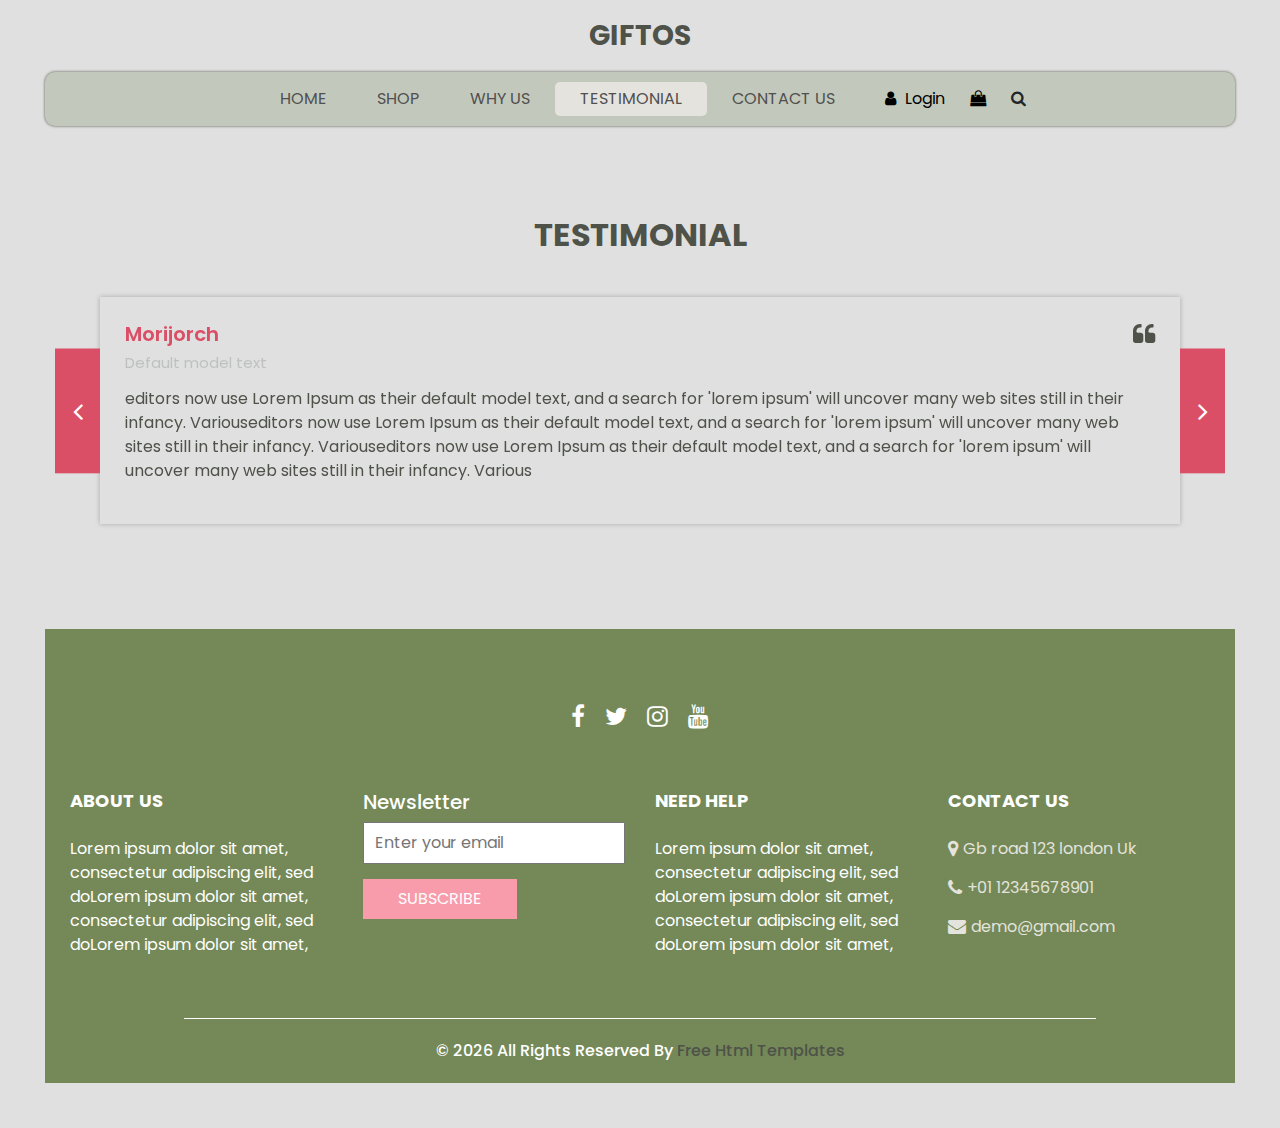
<file: testimonial.html>
<!DOCTYPE html>
<html>

<head>
  <!-- Basic -->
  <meta charset="utf-8" />
  <meta http-equiv="X-UA-Compatible" content="IE=edge" />
  <!-- Mobile Metas -->
  <meta name="viewport" content="width=device-width, initial-scale=1, shrink-to-fit=no" />
  <!-- Site Metas -->
  <meta name="keywords" content="" />
  <meta name="description" content="" />
  <meta name="author" content="" />
  <link rel="shortcut icon" href="images/favicon.png" type="image/x-icon">

  <title>
    Giftos
  </title>

  <!-- slider stylesheet -->
  <link rel="stylesheet" type="text/css" href="https://cdnjs.cloudflare.com/ajax/libs/OwlCarousel2/2.3.4/assets/owl.carousel.min.css" />

  <!-- bootstrap core css -->
  <link rel="stylesheet" type="text/css" href="css/bootstrap.css" />

  <!-- Custom styles for this template -->
  <link href="css/style.css" rel="stylesheet" />
  <!-- responsive style -->
  <link href="css/responsive.css" rel="stylesheet" />
</head>

<body>
  <div class="hero_area">
    <!-- header section strats -->
    <header class="header_section">
      <nav class="navbar navbar-expand-lg custom_nav-container ">
        <a class="navbar-brand" href="index.html">
          <span>
            Giftos
          </span>
        </a>
        <button class="navbar-toggler" type="button" data-toggle="collapse" data-target="#navbarSupportedContent" aria-controls="navbarSupportedContent" aria-expanded="false" aria-label="Toggle navigation">
          <span class=""></span>
        </button>

        <div class="collapse navbar-collapse innerpage_navbar" id="navbarSupportedContent">
          <ul class="navbar-nav  ">
            <li class="nav-item ">
              <a class="nav-link" href="index.html">Home <span class="sr-only">(current)</span></a>
            </li>
            <li class="nav-item">
              <a class="nav-link" href="shop.html">
                Shop
              </a>
            </li>
            <li class="nav-item">
              <a class="nav-link" href="why.html">
                Why Us
              </a>
            </li>
            <li class="nav-item active">
              <a class="nav-link" href="testimonial.html">
                Testimonial
              </a>
            </li>
            <li class="nav-item">
              <a class="nav-link" href="contact.html">Contact Us</a>
            </li>
          </ul>
          <div class="user_option">
            <a href="">
              <i class="fa fa-user" aria-hidden="true"></i>
              <span>
                Login
              </span>
            </a>
            <a href="">
              <i class="fa fa-shopping-bag" aria-hidden="true"></i>
            </a>
            <form class="form-inline ">
              <button class="btn nav_search-btn" type="submit">
                <i class="fa fa-search" aria-hidden="true"></i>
              </button>
            </form>
          </div>
        </div>
      </nav>
    </header>
    <!-- end header section -->

  </div>
  <!-- end hero area -->

  <!-- client section -->
  <section class="client_section layout_padding">
    <div class="container">
      <div class="heading_container heading_center">
        <h2>
          Testimonial
        </h2>
      </div>
    </div>
    <div class="container px-0">
      <div id="customCarousel2" class="carousel  carousel-fade" data-ride="carousel">
        <div class="carousel-inner">
          <div class="carousel-item active">
            <div class="box">
              <div class="client_info">
                <div class="client_name">
                  <h5>
                    Morijorch
                  </h5>
                  <h6>
                    Default model text
                  </h6>
                </div>
                <i class="fa fa-quote-left" aria-hidden="true"></i>
              </div>
              <p>
                editors now use Lorem Ipsum as their default model text, and a search for 'lorem ipsum' will uncover many web sites still in their infancy. Variouseditors now use Lorem Ipsum as their default model text, and a search for 'lorem ipsum' will uncover many web sites still in their infancy. Variouseditors now use Lorem Ipsum as their default model text, and a search for 'lorem ipsum' will uncover many web sites still in their infancy. Various
              </p>
            </div>
          </div>
          <div class="carousel-item">
            <div class="box">
              <div class="client_info">
                <div class="client_name">
                  <h5>
                    Rochak
                  </h5>
                  <h6>
                    Default model text
                  </h6>
                </div>
                <i class="fa fa-quote-left" aria-hidden="true"></i>
              </div>
              <p>
                Variouseditors now use Lorem Ipsum as their default model text, and a search for 'lorem ipsum' will uncover many web sites still in their infancy. Variouseditors now use Lorem Ipsum as their default model text, and a search for 'lorem ipsum' will uncover many web sites still in their infancy. editors now use Lorem Ipsum as their default model text, and a search for 'lorem ipsum' will uncover many web sites still in their infancy.
              </p>
            </div>
          </div>
          <div class="carousel-item">
            <div class="box">
              <div class="client_info">
                <div class="client_name">
                  <h5>
                    Brad Johns
                  </h5>
                  <h6>
                    Default model text
                  </h6>
                </div>
                <i class="fa fa-quote-left" aria-hidden="true"></i>
              </div>
              <p>
                Variouseditors now use Lorem Ipsum as their default model text, and a search for 'lorem ipsum' will uncover many web sites still in their infancy, editors now use Lorem Ipsum as their default model text, and a search for 'lorem ipsum' will uncover many web sites still in their infancy. Variouseditors now use Lorem Ipsum as their default model text, and a search for 'lorem ipsum' will uncover many web sites still in their infancy. Various
              </p>
            </div>
          </div>
        </div>
        <div class="carousel_btn-box">
          <a class="carousel-control-prev" href="#customCarousel2" role="button" data-slide="prev">
            <i class="fa fa-angle-left" aria-hidden="true"></i>
            <span class="sr-only">Previous</span>
          </a>
          <a class="carousel-control-next" href="#customCarousel2" role="button" data-slide="next">
            <i class="fa fa-angle-right" aria-hidden="true"></i>
            <span class="sr-only">Next</span>
          </a>
        </div>
      </div>
    </div>
  </section>
  <!-- end client section -->

  <!-- info section -->

  <section class="info_section  layout_padding2-top">
    <div class="social_container">
      <div class="social_box">
        <a href="">
          <i class="fa fa-facebook" aria-hidden="true"></i>
        </a>
        <a href="">
          <i class="fa fa-twitter" aria-hidden="true"></i>
        </a>
        <a href="">
          <i class="fa fa-instagram" aria-hidden="true"></i>
        </a>
        <a href="">
          <i class="fa fa-youtube" aria-hidden="true"></i>
        </a>
      </div>
    </div>
    <div class="info_container ">
      <div class="container">
        <div class="row">
          <div class="col-md-6 col-lg-3">
            <h6>
              ABOUT US
            </h6>
            <p>
              Lorem ipsum dolor sit amet, consectetur adipiscing elit, sed doLorem ipsum dolor sit amet, consectetur adipiscing elit, sed doLorem ipsum dolor sit amet,
            </p>
          </div>
          <div class="col-md-6 col-lg-3">
            <div class="info_form ">
              <h5>
                Newsletter
              </h5>
              <form action="#">
                <input type="email" placeholder="Enter your email">
                <button>
                  Subscribe
                </button>
              </form>
            </div>
          </div>
          <div class="col-md-6 col-lg-3">
            <h6>
              NEED HELP
            </h6>
            <p>
              Lorem ipsum dolor sit amet, consectetur adipiscing elit, sed doLorem ipsum dolor sit amet, consectetur adipiscing elit, sed doLorem ipsum dolor sit amet,
            </p>
          </div>
          <div class="col-md-6 col-lg-3">
            <h6>
              CONTACT US
            </h6>
            <div class="info_link-box">
              <a href="">
                <i class="fa fa-map-marker" aria-hidden="true"></i>
                <span> Gb road 123 london Uk </span>
              </a>
              <a href="">
                <i class="fa fa-phone" aria-hidden="true"></i>
                <span>+01 12345678901</span>
              </a>
              <a href="">
                <i class="fa fa-envelope" aria-hidden="true"></i>
                <span> demo@gmail.com</span>
              </a>
            </div>
          </div>
        </div>
      </div>
    </div>
    <!-- footer section -->
    <footer class=" footer_section">
      <div class="container">
        <p>
          &copy; <span id="displayYear"></span> All Rights Reserved By
          <a href="https://html.design/">Free Html Templates</a>
        </p>
      </div>
    </footer>
    <!-- footer section -->

  </section>

  <!-- end info section -->


  <script src="js/jquery-3.4.1.min.js"></script>
  <script src="js/bootstrap.js"></script>
  <script src="https://cdnjs.cloudflare.com/ajax/libs/OwlCarousel2/2.3.4/owl.carousel.min.js">
  </script>
  <script src="js/custom.js"></script>

</body>

</html>
</file>
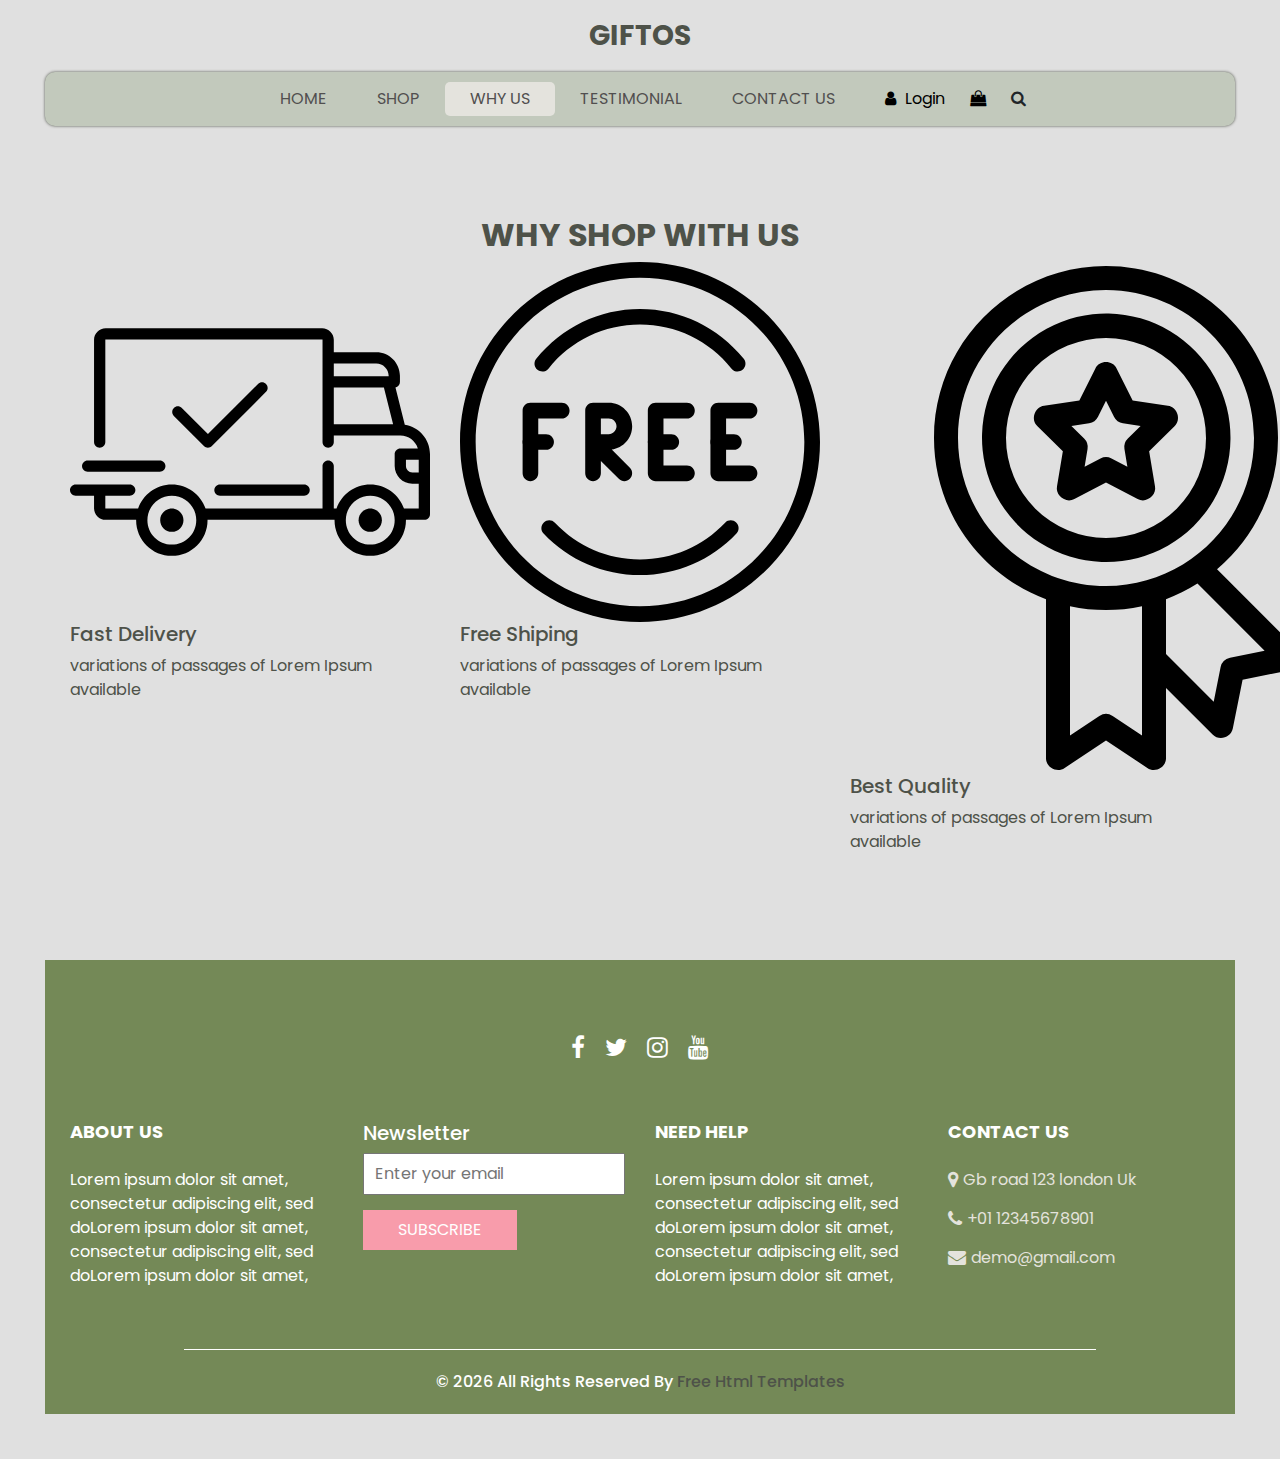
<file: why.html>
<!DOCTYPE html>
<html>

<head>
  <!-- Basic -->
  <meta charset="utf-8" />
  <meta http-equiv="X-UA-Compatible" content="IE=edge" />
  <!-- Mobile Metas -->
  <meta name="viewport" content="width=device-width, initial-scale=1, shrink-to-fit=no" />
  <!-- Site Metas -->
  <meta name="keywords" content="" />
  <meta name="description" content="" />
  <meta name="author" content="" />
  <link rel="shortcut icon" href="images/favicon.png" type="image/x-icon">

  <title>
    Giftos
  </title>

  <!-- slider stylesheet -->
  <link rel="stylesheet" type="text/css" href="https://cdnjs.cloudflare.com/ajax/libs/OwlCarousel2/2.3.4/assets/owl.carousel.min.css" />

  <!-- bootstrap core css -->
  <link rel="stylesheet" type="text/css" href="css/bootstrap.css" />

  <!-- Custom styles for this template -->
  <link href="css/style.css" rel="stylesheet" />
  <!-- responsive style -->
  <link href="css/responsive.css" rel="stylesheet" />
</head>

<body>
  <div class="hero_area">
    <!-- header section strats -->
    <header class="header_section">
      <nav class="navbar navbar-expand-lg custom_nav-container ">
        <a class="navbar-brand" href="index.html">
          <span>
            Giftos
          </span>
        </a>
        <button class="navbar-toggler" type="button" data-toggle="collapse" data-target="#navbarSupportedContent" aria-controls="navbarSupportedContent" aria-expanded="false" aria-label="Toggle navigation">
          <span class=""></span>
        </button>

        <div class="collapse navbar-collapse innerpage_navbar" id="navbarSupportedContent">
          <ul class="navbar-nav  ">
            <li class="nav-item ">
              <a class="nav-link" href="index.html">Home <span class="sr-only">(current)</span></a>
            </li>
            <li class="nav-item">
              <a class="nav-link" href="shop.html">
                Shop
              </a>
            </li>
            <li class="nav-item active">
              <a class="nav-link" href="why.html">
                Why Us
              </a>
            </li>
            <li class="nav-item">
              <a class="nav-link" href="testimonial.html">
                Testimonial
              </a>
            </li>
            <li class="nav-item">
              <a class="nav-link" href="contact.html">Contact Us</a>
            </li>
          </ul>
          <div class="user_option">
            <a href="">
              <i class="fa fa-user" aria-hidden="true"></i>
              <span>
                Login
              </span>
            </a>
            <a href="">
              <i class="fa fa-shopping-bag" aria-hidden="true"></i>
            </a>
            <form class="form-inline ">
              <button class="btn nav_search-btn" type="submit">
                <i class="fa fa-search" aria-hidden="true"></i>
              </button>
            </form>
          </div>
        </div>
      </nav>
    </header>
    <!-- end header section -->

  </div>
  <!-- end hero area -->

  <!-- why section -->

  <section class="why_section layout_padding">
    <div class="container">
      <div class="heading_container heading_center">
        <h2>
          Why Shop With Us
        </h2>
      </div>
      <div class="row">
        <div class="col-md-4">
          <div class="box ">
            <div class="img-box">
              <svg version="1.1" id="Layer_1" xmlns="http://www.w3.org/2000/svg" xmlns:xlink="http://www.w3.org/1999/xlink" x="0px" y="0px" viewBox="0 0 512 512" style="enable-background:new 0 0 512 512;" xml:space="preserve">
                <g>
                  <g>
                    <path d="M476.158,231.363l-13.259-53.035c3.625-0.77,6.345-3.986,6.345-7.839v-8.551c0-18.566-15.105-33.67-33.67-33.67h-60.392
                 V110.63c0-9.136-7.432-16.568-16.568-16.568H50.772c-9.136,0-16.568,7.432-16.568,16.568V256c0,4.427,3.589,8.017,8.017,8.017
                 c4.427,0,8.017-3.589,8.017-8.017V110.63c0-0.295,0.239-0.534,0.534-0.534h307.841c0.295,0,0.534,0.239,0.534,0.534v145.372
                 c0,4.427,3.589,8.017,8.017,8.017c4.427,0,8.017-3.589,8.017-8.017v-9.088h94.569c0.008,0,0.014,0.002,0.021,0.002
                 c0.008,0,0.015-0.001,0.022-0.001c11.637,0.008,21.518,7.646,24.912,18.171h-24.928c-4.427,0-8.017,3.589-8.017,8.017v17.102
                 c0,13.851,11.268,25.119,25.119,25.119h9.086v35.273h-20.962c-6.886-19.883-25.787-34.205-47.982-34.205
                 s-41.097,14.322-47.982,34.205h-3.86v-60.393c0-4.427-3.589-8.017-8.017-8.017c-4.427,0-8.017,3.589-8.017,8.017v60.391H192.817
                 c-6.886-19.883-25.787-34.205-47.982-34.205s-41.097,14.322-47.982,34.205H50.772c-0.295,0-0.534-0.239-0.534-0.534v-17.637
                 h34.739c4.427,0,8.017-3.589,8.017-8.017s-3.589-8.017-8.017-8.017H8.017c-4.427,0-8.017,3.589-8.017,8.017
                 s3.589,8.017,8.017,8.017h26.188v17.637c0,9.136,7.432,16.568,16.568,16.568h43.304c-0.002,0.178-0.014,0.355-0.014,0.534
                 c0,27.996,22.777,50.772,50.772,50.772s50.772-22.776,50.772-50.772c0-0.18-0.012-0.356-0.014-0.534h180.67
                 c-0.002,0.178-0.014,0.355-0.014,0.534c0,27.996,22.777,50.772,50.772,50.772c27.995,0,50.772-22.776,50.772-50.772
                 c0-0.18-0.012-0.356-0.014-0.534h26.203c4.427,0,8.017-3.589,8.017-8.017v-85.511C512,251.989,496.423,234.448,476.158,231.363z
                  M375.182,144.301h60.392c9.725,0,17.637,7.912,17.637,17.637v0.534h-78.029V144.301z M375.182,230.881v-52.376h71.235
                 l13.094,52.376H375.182z M144.835,401.904c-19.155,0-34.739-15.583-34.739-34.739s15.584-34.739,34.739-34.739
                 c19.155,0,34.739,15.583,34.739,34.739S163.99,401.904,144.835,401.904z M427.023,401.904c-19.155,0-34.739-15.583-34.739-34.739
                 s15.584-34.739,34.739-34.739c19.155,0,34.739,15.583,34.739,34.739S446.178,401.904,427.023,401.904z M495.967,299.29h-9.086
                 c-5.01,0-9.086-4.076-9.086-9.086v-9.086h18.171V299.29z" />
                  </g>
                </g>
                <g>
                  <g>
                    <path d="M144.835,350.597c-9.136,0-16.568,7.432-16.568,16.568c0,9.136,7.432,16.568,16.568,16.568
                 c9.136,0,16.568-7.432,16.568-16.568C161.403,358.029,153.971,350.597,144.835,350.597z" />
                  </g>
                </g>
                <g>
                  <g>
                    <path d="M427.023,350.597c-9.136,0-16.568,7.432-16.568,16.568c0,9.136,7.432,16.568,16.568,16.568
                 c9.136,0,16.568-7.432,16.568-16.568C443.591,358.029,436.159,350.597,427.023,350.597z" />
                  </g>
                </g>
                <g>
                  <g>
                    <path d="M332.96,316.393H213.244c-4.427,0-8.017,3.589-8.017,8.017s3.589,8.017,8.017,8.017H332.96
                 c4.427,0,8.017-3.589,8.017-8.017S337.388,316.393,332.96,316.393z" />
                  </g>
                </g>
                <g>
                  <g>
                    <path d="M127.733,282.188H25.119c-4.427,0-8.017,3.589-8.017,8.017s3.589,8.017,8.017,8.017h102.614
                 c4.427,0,8.017-3.589,8.017-8.017S132.16,282.188,127.733,282.188z" />
                  </g>
                </g>
                <g>
                  <g>
                    <path d="M278.771,173.37c-3.13-3.13-8.207-3.13-11.337,0.001l-71.292,71.291l-37.087-37.087c-3.131-3.131-8.207-3.131-11.337,0
                 c-3.131,3.131-3.131,8.206,0,11.337l42.756,42.756c1.565,1.566,3.617,2.348,5.668,2.348s4.104-0.782,5.668-2.348l76.96-76.96
                 C281.901,181.576,281.901,176.501,278.771,173.37z" />
                  </g>
                </g>
                <g>
                </g>
                <g>
                </g>
                <g>
                </g>
                <g>
                </g>
                <g>
                </g>
                <g>
                </g>
                <g>
                </g>
                <g>
                </g>
                <g>
                </g>
                <g>
                </g>
                <g>
                </g>
                <g>
                </g>
                <g>
                </g>
                <g>
                </g>
                <g>
                </g>
              </svg>
            </div>
            <div class="detail-box">
              <h5>
                Fast Delivery
              </h5>
              <p>
                variations of passages of Lorem Ipsum available
              </p>
            </div>
          </div>
        </div>
        <div class="col-md-4">
          <div class="box ">
            <div class="img-box">
              <svg version="1.1" id="Capa_1" xmlns="http://www.w3.org/2000/svg" xmlns:xlink="http://www.w3.org/1999/xlink" x="0px" y="0px" viewBox="0 0 490.667 490.667" style="enable-background:new 0 0 490.667 490.667;" xml:space="preserve">
                <g>
                  <g>
                    <path d="M138.667,192H96c-5.888,0-10.667,4.779-10.667,10.667V288c0,5.888,4.779,10.667,10.667,10.667s10.667-4.779,10.667-10.667
                 v-74.667h32c5.888,0,10.667-4.779,10.667-10.667S144.555,192,138.667,192z" />
                  </g>
                </g>
                <g>
                  <g>
                    <path d="M117.333,234.667H96c-5.888,0-10.667,4.779-10.667,10.667S90.112,256,96,256h21.333c5.888,0,10.667-4.779,10.667-10.667
                 S123.221,234.667,117.333,234.667z" />
                  </g>
                </g>
                <g>
                  <g>
                    <path d="M245.333,0C110.059,0,0,110.059,0,245.333s110.059,245.333,245.333,245.333s245.333-110.059,245.333-245.333
                 S380.608,0,245.333,0z M245.333,469.333c-123.52,0-224-100.48-224-224s100.48-224,224-224s224,100.48,224,224
                 S368.853,469.333,245.333,469.333z" />
                  </g>
                </g>
                <g>
                  <g>
                    <path d="M386.752,131.989C352.085,88.789,300.544,64,245.333,64s-106.752,24.789-141.419,67.989
                 c-3.691,4.587-2.965,11.307,1.643,14.997c4.587,3.691,11.307,2.965,14.976-1.643c30.613-38.144,76.096-60.011,124.8-60.011
                 s94.187,21.867,124.779,60.011c2.112,2.624,5.205,3.989,8.32,3.989c2.368,0,4.715-0.768,6.677-2.347
                 C389.717,143.296,390.443,136.576,386.752,131.989z" />
                  </g>
                </g>
                <g>
                  <g>
                    <path d="M376.405,354.923c-4.224-4.032-11.008-3.861-15.061,0.405c-30.613,32.235-71.808,50.005-116.011,50.005
                 s-85.397-17.771-115.989-50.005c-4.032-4.309-10.816-4.437-15.061-0.405c-4.309,4.053-4.459,10.816-0.405,15.083
                 c34.667,36.544,81.344,56.661,131.456,56.661s96.789-20.117,131.477-56.661C380.864,365.739,380.693,358.976,376.405,354.923z" />
                  </g>
                </g>
                <g>
                  <g>
                    <path d="M206.805,255.723c15.701-2.027,27.861-15.488,27.861-31.723c0-17.643-14.357-32-32-32h-21.333
                 c-5.888,0-10.667,4.779-10.667,10.667v42.581c0,0.043,0,0.107,0,0.149V288c0,5.888,4.779,10.667,10.667,10.667
                 S192,293.888,192,288v-16.917l24.448,24.469c2.091,2.069,4.821,3.115,7.552,3.115c2.731,0,5.461-1.045,7.531-3.136
                 c4.16-4.16,4.16-10.923,0-15.083L206.805,255.723z M192,234.667v-21.333h10.667c5.867,0,10.667,4.779,10.667,10.667
                 s-4.8,10.667-10.667,10.667H192z" />
                  </g>
                </g>
                <g>
                  <g>
                    <path d="M309.333,277.333h-32v-64h32c5.888,0,10.667-4.779,10.667-10.667S315.221,192,309.333,192h-42.667
                 c-5.888,0-10.667,4.779-10.667,10.667V288c0,5.888,4.779,10.667,10.667,10.667h42.667c5.888,0,10.667-4.779,10.667-10.667
                 S315.221,277.333,309.333,277.333z" />
                  </g>
                </g>
                <g>
                  <g>
                    <path d="M288,234.667h-21.333c-5.888,0-10.667,4.779-10.667,10.667S260.779,256,266.667,256H288
                 c5.888,0,10.667-4.779,10.667-10.667S293.888,234.667,288,234.667z" />
                  </g>
                </g>
                <g>
                  <g>
                    <path d="M394.667,277.333h-32v-64h32c5.888,0,10.667-4.779,10.667-10.667S400.555,192,394.667,192H352
                 c-5.888,0-10.667,4.779-10.667,10.667V288c0,5.888,4.779,10.667,10.667,10.667h42.667c5.888,0,10.667-4.779,10.667-10.667
                 S400.555,277.333,394.667,277.333z" />
                  </g>
                </g>
                <g>
                  <g>
                    <path d="M373.333,234.667H352c-5.888,0-10.667,4.779-10.667,10.667S346.112,256,352,256h21.333
                 c5.888,0,10.667-4.779,10.667-10.667S379.221,234.667,373.333,234.667z" />
                  </g>
                </g>
                <g>
                </g>
                <g>
                </g>
                <g>
                </g>
                <g>
                </g>
                <g>
                </g>
                <g>
                </g>
                <g>
                </g>
                <g>
                </g>
                <g>
                </g>
                <g>
                </g>
                <g>
                </g>
                <g>
                </g>
                <g>
                </g>
                <g>
                </g>
                <g>
                </g>
              </svg>
            </div>
            <div class="detail-box">
              <h5>
                Free Shiping
              </h5>
              <p>
                variations of passages of Lorem Ipsum available
              </p>
            </div>
          </div>
        </div>
        <div class="col-md-4">
          <div class="box ">
            <div class="img-box">
              <svg id="_30_Premium" height="512" viewBox="0 0 512 512" width="512" xmlns="http://www.w3.org/2000/svg" data-name="30_Premium">
                <g id="filled">
                  <path d="m252.92 300h3.08a124.245 124.245 0 1 0 -4.49-.09c.075.009.15.023.226.03.394.039.789.06 1.184.06zm-96.92-124a100 100 0 1 1 100 100 100.113 100.113 0 0 1 -100-100z" />
                  <path d="m447.445 387.635-80.4-80.4a171.682 171.682 0 0 0 60.955-131.235c0-94.841-77.159-172-172-172s-172 77.159-172 172c0 73.747 46.657 136.794 112 161.2v158.8c-.3 9.289 11.094 15.384 18.656 9.984l41.344-27.562 41.344 27.562c7.574 5.4 18.949-.7 18.656-9.984v-70.109l46.6 46.594c6.395 6.789 18.712 3.025 20.253-6.132l9.74-48.724 48.725-9.742c9.163-1.531 12.904-13.893 6.127-20.252zm-339.445-211.635c0-81.607 66.393-148 148-148s148 66.393 148 148-66.393 148-148 148-148-66.393-148-148zm154.656 278.016a12 12 0 0 0 -13.312 0l-29.344 19.562v-129.378a172.338 172.338 0 0 0 72 0v129.38zm117.381-58.353a12 12 0 0 0 -9.415 9.415l-6.913 34.58-47.709-47.709v-54.749a171.469 171.469 0 0 0 31.467-15.6l67.151 67.152z" />
                  <path d="m287.62 236.985c8.349 4.694 19.251-3.212 17.367-12.618l-5.841-35.145 25.384-25c7.049-6.5 2.89-19.3-6.634-20.415l-35.23-5.306-15.933-31.867c-4.009-8.713-17.457-8.711-21.466 0l-15.933 31.866-35.23 5.306c-9.526 1.119-13.681 13.911-6.634 20.415l25.384 25-5.841 35.145c-1.879 9.406 9 17.31 17.367 12.618l31.62-16.414zm-53-32.359 2.928-17.615a12 12 0 0 0 -3.417-10.516l-12.721-12.531 17.658-2.66a12 12 0 0 0 8.947-6.5l7.985-15.971 7.985 15.972a12 12 0 0 0 8.947 6.5l17.658 2.66-12.723 12.535a12 12 0 0 0 -3.417 10.516l2.928 17.615-15.849-8.231a12 12 0 0 0 -11.058 0z" />
                </g>
              </svg>
            </div>
            <div class="detail-box">
              <h5>
                Best Quality
              </h5>
              <p>
                variations of passages of Lorem Ipsum available
              </p>
            </div>
          </div>
        </div>
      </div>
    </div>
  </section>

  <!-- end why section -->

  <!-- info section -->

  <section class="info_section  layout_padding2-top">
    <div class="social_container">
      <div class="social_box">
        <a href="">
          <i class="fa fa-facebook" aria-hidden="true"></i>
        </a>
        <a href="">
          <i class="fa fa-twitter" aria-hidden="true"></i>
        </a>
        <a href="">
          <i class="fa fa-instagram" aria-hidden="true"></i>
        </a>
        <a href="">
          <i class="fa fa-youtube" aria-hidden="true"></i>
        </a>
      </div>
    </div>
    <div class="info_container ">
      <div class="container">
        <div class="row">
          <div class="col-md-6 col-lg-3">
            <h6>
              ABOUT US
            </h6>
            <p>
              Lorem ipsum dolor sit amet, consectetur adipiscing elit, sed doLorem ipsum dolor sit amet, consectetur adipiscing elit, sed doLorem ipsum dolor sit amet,
            </p>
          </div>
          <div class="col-md-6 col-lg-3">
            <div class="info_form ">
              <h5>
                Newsletter
              </h5>
              <form action="#">
                <input type="email" placeholder="Enter your email">
                <button>
                  Subscribe
                </button>
              </form>
            </div>
          </div>
          <div class="col-md-6 col-lg-3">
            <h6>
              NEED HELP
            </h6>
            <p>
              Lorem ipsum dolor sit amet, consectetur adipiscing elit, sed doLorem ipsum dolor sit amet, consectetur adipiscing elit, sed doLorem ipsum dolor sit amet,
            </p>
          </div>
          <div class="col-md-6 col-lg-3">
            <h6>
              CONTACT US
            </h6>
            <div class="info_link-box">
              <a href="">
                <i class="fa fa-map-marker" aria-hidden="true"></i>
                <span> Gb road 123 london Uk </span>
              </a>
              <a href="">
                <i class="fa fa-phone" aria-hidden="true"></i>
                <span>+01 12345678901</span>
              </a>
              <a href="">
                <i class="fa fa-envelope" aria-hidden="true"></i>
                <span> demo@gmail.com</span>
              </a>
            </div>
          </div>
        </div>
      </div>
    </div>
    <!-- footer section -->
    <footer class=" footer_section">
      <div class="container">
        <p>
          &copy; <span id="displayYear"></span> All Rights Reserved By
          <a href="https://html.design/">Free Html Templates</a>
        </p>
      </div>
    </footer>
    <!-- footer section -->

  </section>

  <!-- end info section -->


  <script src="js/jquery-3.4.1.min.js"></script>
  <script src="js/bootstrap.js"></script>
  <script src="https://cdnjs.cloudflare.com/ajax/libs/OwlCarousel2/2.3.4/owl.carousel.min.js">
  </script>
  <script src="js/custom.js"></script>

</body>

</html>
</file>
<file: css/responsive.css>
@media (max-width: 1120px) {
    .saving_section .detail-box {
        padding: 0;
    }
}

@media (max-width: 992px) {
    .user_option {
        justify-content: center;
        margin-left: 0;
        margin-top: 10px;

    }

    .custom_nav-container {
        flex-direction: row;
    }

    .custom_nav-container .navbar-nav {
        align-items: center;
    }

    #navbarSupportedContent .navbar-nav .nav-link {
        margin: 5px 0;
    }

    .slider_section .detail-box {
        padding-left: 0;
    }

    .slider_section .detail-box h1 {
        font-size: 3rem;
    }

    .slider_section .img-box {
        padding: 0;
    }

    .saving_section .row {
        flex-direction: column-reverse;
    }

    .saving_section .detail-box {

        margin-bottom: 30px;
    }

    .client_section .box {
        margin: 15px 25px;
    }

    .client_section .carousel_btn-box {
        display: flex;
        justify-content: center;
        margin-top: 45px;
    }

    .client_section .carousel-control-prev,
    .client_section .carousel-control-next {
        position: unset;
        margin: 0 2.5px;
        width: 45px;
        height: 45px;
    }
}

@media (max-width: 768px) {
    .hero_area {
        padding: 0 25px;
    }

    .slider_section .img-box {
        margin-bottom: 45px;
    }

    .saving_section,
    .gift_section {
        padding-left: 25px;
        padding-right: 25px;
    }

    .gift_section .box {
        padding: 45px 0;
    }

    .gift_section .img-box {
        padding: 0 15px;
        margin-bottom: 45px;
    }

    .info_section .row>div {
        text-align: center;
        display: flex;
        flex-direction: column;
        align-items: center;

    }

    .info_section {
        margin: 0 25px 25px;
    }


}

@media (max-width: 576px) {
    .contact_section {
        padding-left: 25px;
        padding-right: 25px;
    }
}

@media (max-width: 480px) {

    .saving_section .detail-box,
    .gift_section .detail-box {
        padding: 0 5px;
    }
}

@media (max-width: 420px) {}

@media (max-width: 376px) {}

@media (min-width: 1200px) {
    .container {
        max-width: 1170px;
    }
}
</file>
<file: css/style.css>
@import url("https://fonts.googleapis.com/css2?family=Poppins:wght@300;400;500;600;700&display=swap");
@import url("font-awesome.min.css");
body {
  font-family: "poppins", sans-serif;
  color: #4e5249;
  background-color: #e4e3dd;
}

.layout_padding {
  padding-top: 90px;
  padding-bottom: 90px;
}

.layout_padding2 {
  padding-top: 45px;
  padding-bottom: 45px;
}

.layout_padding2-top {
  padding-top: 45px;
}

.layout_padding2-bottom {
  padding-bottom: 45px;
}

.layout_padding-top {
  padding-top: 90px;
}

.layout_padding-bottom {
  padding-bottom: 90px;
}

.heading_container {
  display: -webkit-box;
  display: -ms-flexbox;
  display: flex;
  -webkit-box-orient: vertical;
  -webkit-box-direction: normal;
      -ms-flex-direction: column;
          flex-direction: column;
}

.heading_container h2 {
  text-transform: uppercase;
  font-weight: bold;
}

.heading_container h2 span {
  color: #f89cab;
}

.heading_container.heading_center {
  -webkit-box-align: center;
      -ms-flex-align: center;
          align-items: center;
  text-align: center;
}

/*header section*/
.hero_area {
  padding: 0 45px;
}

.hero_area.sub_pages {
  height: auto;
}

#navbarSupportedContent {
  width: 100%;
  background-color: #c2c9bc;
  border-radius: 10px;
  -webkit-box-shadow: 0 0 3px 0 #4e5249;
          box-shadow: 0 0 3px 0 #4e5249;
  -webkit-box-pack: center;
      -ms-flex-pack: center;
          justify-content: center;
  padding: 10px 0;
  border-radius: 15px 15px 0 0;
}

#navbarSupportedContent.innerpage_navbar {
  background-color: #c2c9bc;
  border-radius: 10px;
  -webkit-box-shadow: 0 0 3px 0 #4e5249;
          box-shadow: 0 0 3px 0 #4e5249;
}

#navbarSupportedContent.innerpage_navbar .nav-item.active .nav-link {
  background-color: #e4e3dd;
}

#navbarSupportedContent .navbar-nav .nav-link {
  padding: 5px 25px;
  color: #514f4f;
  text-align: center;
  text-transform: uppercase;
  border-radius: 5px;
}

#navbarSupportedContent .nav-item.active .nav-link {
  background-color: #e4e3dd;
}

a,
a:hover,
a:focus {
  text-decoration: none;
}

a:hover,
a:focus {
  color: initial;
}

.btn,
.btn:focus {
  outline: none !important;
  -webkit-box-shadow: none;
          box-shadow: none;
}

.navbar-brand {
  margin: 15px 0;
  padding: 0;
}
/*Color Company Mexxtenn*/
.navbar-brand span {
  font-size: 28px;
  font-weight: bold;
  color: #4e5249;
  text-transform: uppercase;
  margin: 0;
  padding: 0;
}

.custom_nav-container .nav_search-btn {
  padding: 0;
  border: none;
}

.custom_nav-container {
  z-index: 99999;
  padding: 0;
  -webkit-box-orient: vertical;
  -webkit-box-direction: normal;
      -ms-flex-direction: column;
          flex-direction: column;
  -webkit-box-align: center;
      -ms-flex-align: center;
          align-items: center;
}

.custom_nav-container .navbar-toggler {
  outline: none;
}

.custom_nav-container .navbar-toggler {
  outline: none;
}

.custom_nav-container .navbar-toggler {
  padding: 0;
  width: 37px;
  height: 42px;
  -webkit-transition: all .3s;
  transition: all .3s;
}
/*Color More menu*/
.custom_nav-container .navbar-toggler span {
  display: block;
  width: 35px;
  height: 4px;
  background-color: #4e5249;
  margin: 7px 0;
  -webkit-transition: all 0.3s;
  transition: all 0.3s;
  position: relative;
  border-radius: 5px;
  -webkit-transition: all .3s;
  transition: all .3s;
}

.custom_nav-container .navbar-toggler span::before, .custom_nav-container .navbar-toggler span::after {
  content: "";
  position: absolute;
  left: 0;
  height: 100%;
  width: 100%;
  background-color: #4e5249;
  top: -10px;
  border-radius: 15px;
  -webkit-transition: all .3s;
  transition: all .3s;
}

.custom_nav-container .navbar-toggler span::after {
  top: 10px;
}

.custom_nav-container .navbar-toggler[aria-expanded="true"] {
  -webkit-transform: rotate(360deg);
          transform: rotate(360deg);
}

.custom_nav-container .navbar-toggler[aria-expanded="true"] span {
  -webkit-transform: rotate(45deg);
          transform: rotate(45deg);
}

.custom_nav-container .navbar-toggler[aria-expanded="true"] span::before, .custom_nav-container .navbar-toggler[aria-expanded="true"] span::after {
  -webkit-transform: rotate(90deg);
          transform: rotate(90deg);
  top: 0;
}

.user_option {
  display: -webkit-box;
  display: -ms-flexbox;
  display: flex;
  -webkit-box-align: center;
      -ms-flex-align: center;
          align-items: center;
  margin-left: 25px;
}

.user_option a {
  margin-right: 25px;
  color: #000000;
}

.user_option a span {
  margin-left: 5px;
}

/*end header section*/

/*Colore banner*/
.slider_section .slider_container {
  border-radius: 10px;
  -webkit-box-shadow: 0 0 10px 0 #4e5249;
          box-shadow: 0 0 10px 0 #4e5249;
  color: #e4e3dd;
  background-color: #4e5249;
  background-color: #748957;
  padding: 25px;
  border-radius: 15px 15px 15px 15px;
}

.slider_section .row {
  -webkit-box-align: center;
      -ms-flex-align: center;
          align-items: center;
}

.slider_section .img-box {
  display: -webkit-box;
  display: -ms-flexbox;
  display: flex;
  -webkit-box-pack: center;
      -ms-flex-pack: center;
          justify-content: center;
  padding: 10px;
}

.slider_section .img-box img {
  width: 450px;
}

.slider_section .detail-box {
  padding-left: 45px;
  margin: 45px 0;
}

.slider_section .detail-box h1 {
  font-weight: bold;
  font-size: 3.5rem;
  margin-bottom: 10px;
}
/*Colors Contact*/
.slider_section .detail-box a {
  display: inline-block;
  padding: 10px 40px;
  background-color: #4e5249;
  color: #e4e3dd; 
  border: 1px solid #4e5249;
  border-radius: 15px;
  -webkit-transition: all .3s;
  transition: all .3s;
  margin-top: 25px;
  text-transform: uppercase;
}

.slider_section .detail-box a:hover {
  background-color: transparent;
  color: #4e5249;
}


/*Shop Section*/
.shop_section .heading_container {
  margin-bottom: 15px;
}

.shop_section .box {
  background-color: #ffffff;
  position: relative;
  padding: 10px;
  margin-top: 50px;
  box-shadow: 0 0 10px 0 #4e5249;
}

.shop_section .box a {
  color: #4e5249;
}

.shop_section .box .img-box {
  display: -webkit-box;
  display: -ms-flexbox;
  display: flex;
  -webkit-box-pack: center;
      -ms-flex-pack: center;
          justify-content: center;
  -webkit-box-align: center;
      -ms-flex-align: center;
          align-items: center;
  padding: 15px 30px;
  height: 245px;
}

 /*Box size*/
.shop_section .box {
  background-color: #f1f1f1;
  padding: 10px;
  border: 1px solid #ddd;
  border-radius: 20px;
  overflow: auto;
}

.shop_section .box .img-box img {
  max-width: 100%; /* Adjust the value as needed */
  max-height: 100%; /* Adjust the value as needed */
}


.shop_section .box .detail-box {
  display: -webkit-box;
  display: -ms-flexbox;
  display: flex;
  -webkit-box-pack: justify;
      -ms-flex-pack: justify;
          justify-content: space-between;
}

.shop_section .box .detail-box h6 span {
  color: #db4f66;
}
/*New box*/
.shop_section .box .new {
  width: 50px;
  height: 50px;
  position: absolute;
  top: 10px;
  left: 10px;
  background-color: #888e91;
  display: -webkit-box;
  display: -ms-flexbox;
  display: flex;
  -webkit-box-pack: center;
      -ms-flex-pack: center;
          justify-content: center;
  -webkit-box-align: center;
      -ms-flex-align: center;
          align-items: center;
  border-radius: 35%;
  font-size: 15px;
}

.shop_section .btn-box {
  display: -webkit-box;
  display: -ms-flexbox;
  display: flex;
  -webkit-box-pack: center;
      -ms-flex-pack: center;
          justify-content: center;
  margin-top: 45px;
}

.shop_section .btn-box a {
  display: inline-block;
  padding: 10px 40px;
  background-color: #4e5249;
  color: #e4e3dd;
  border: 1px solid #4e5249;
  border-radius: 15px;
  -webkit-transition: all .3s;
  transition: all .3s;
}

.shop_section .btn-box a:hover {
  background-color: transparent;
  color: #4e5249;
}
/*End Shop Section*/


/*contact Section*/
.contact_section {
  position: relative;
}

.contact_section .container-bg {
 box-shadow: 0 0 25px 0 #4e5249;
 border-radius: 20px;
}

.contact_section .heading_container {
  margin-bottom: 30px;
  
}

.contact_section .row {
  -webkit-box-align: stretch;
      -ms-flex-align: stretch;
          align-items: stretch;
}

.contact_section form {
  padding-right: 35px;
  padding: 45px 20px;
}

.contact_section input {
  width: 100%;
  border: 1px solid #4e5249;
  height: 50px;
  margin-bottom: 25px;
  padding-left: 25px;
  border-radius: 15px;
  background-color: transparent;
  outline: none;
  color: #4e5249;
}

.contact_section input::-webkit-input-placeholder {
  color: #4e5249;
}

.contact_section input:-ms-input-placeholder {
  color: #4e5249;
}

.contact_section input::-ms-input-placeholder {
  color: #4e5249;
}

.contact_section input::placeholder {
  color: #4e5249;
}

.contact_section input.message-box {
  height: 120px;
}

/*Send Click*/
.contact_section button {
  display: inline-block;
  padding: 12px 50px;
  border-radius: 15px;
  background-color: #4e5249;
  color: #ffffff;
  border: 1px solid #4e5249;
  -webkit-transition: all .3s;
  transition: all .3s;
  display: block;
  color: #fff;
}

.contact_section button:hover {
  background-color: transparent;
  color: #4e5249;
}

.contact_section .map_container {
  height: 100%;
  min-height: 375px;
}

.contact_section .map_container .map-responsive {
  height: 100%;
}



.client_section .heading_container {
  margin-bottom: 20px;
}

.client_section .box {
  margin: 15px 45px;
  -webkit-box-shadow: 0 0 5px 0 rgba(0, 0, 0, 0.25);
          box-shadow: 0 0 5px 0 rgba(0, 0, 0, 0.25);
  padding: 25px;
}

.client_section .box .client_info {
  display: -webkit-box;
  display: -ms-flexbox;
  display: flex;
  -webkit-box-pack: justify;
      -ms-flex-pack: justify;
          justify-content: space-between;
}

.client_section .box .client_info .client_name h5 {
  font-weight: 600;
  color: #db4f66;
}

.client_section .box .client_info .client_name h6 {
  margin-bottom: 0;
  color: #bfc0c0;
  font-weight: normal;
  font-size: 15px;
}

.client_section .box .client_info i {
  font-size: 24px;
}

.client_section .box p {
  margin-top: 15px;
}

.client_section .carousel-control-prev,
.client_section .carousel-control-next {
  width: 45px;
  height: 125px;
  background-color: #db4f66;
  opacity: 1;
  font-size: 28px;
  font-weight: bold;
  top: 50%;
  -webkit-transform: translateY(-50%);
          transform: translateY(-50%);
}

.client_section .carousel-control-prev {
  left: 0;
}

.client_section .carousel-control-next {
  right: 0;
}

/* Show member */


.text-blk {
  margin-top: 0px;
  margin-right: 0px;
  margin-bottom: 0px;
  margin-left: 0px;
  line-height: 25px;
}

.responsive-container-block {
  min-height: 75px;
  height: fit-content;
  width: 100%;
  display: flex;
  flex-wrap: wrap;
  margin-top: 0px;
  margin-right: auto;
  margin-bottom: 0px;
  margin-left: auto;
  justify-content: space-evenly;
}

.team-head-text {
  font-size: 48px;
  font-weight: 900;
  text-align: center;
}

.team-head-text {
  line-height: 50px;
  width: 100%;
  margin-top: 0px;
  margin-right: 0px;
  margin-bottom: 50px;
  margin-left: 0px;
}

.card {
  text-align: center;
  box-shadow: #4e5249 0px 4px 20px 7px;
  display: flex;
  flex-direction: column;
  align-items: center;
  padding-top: 30px;
  padding-right: 25px;
  padding-bottom: 30px;
  padding-left: 25px;
}

.card-container {
  width: 280px;
  margin-top: 0px;
  margin-right: 10px;
  margin-bottom: 25px;
  margin-left: 10px;
}

.name {
  margin-top: 20px;
  margin-right: 0px;
  margin-bottom: 5px;
  margin-left: 0px;
  font-size: 18px;
  font-weight: 800;
}

.position {
  margin-top: 0px;
  margin-right: 0px;
  margin-bottom: 10px;
  margin-left: 0px;
}

.feature-text {
  margin-top: 0px;
  margin-right: 0px;
  margin-bottom: 20px;
  margin-left: 0px;
  color: rgb(122, 122, 122);
  line-height: 30px;
}

.social-icons {
  width: 70px;
  display: flex;
  justify-content: space-between;
}

.team-image-wrapper {
  clip-path: circle(50% at 50% 50%);
  width: 130px;
  height: 130px;
}

.team-member-image {
  max-width: 100%;
}

@media (max-width: 500px) {
  .card-container {
    width: 100%;
    margin-top: 0px;
    margin-right: 0px;
    margin-bottom: 25px;
    margin-left: 0px;
  }
}
/* End Show member */



/* info section */
.info_section {
  position: relative;
  background-color: #748957;
  color: #ffffff;
  margin: 0 45px 45px;
}

.info_section .social_container {
  -webkit-box-pack: center;
      -ms-flex-pack: center;
          justify-content: center;
  margin-top: 25px;
  margin-bottom: 30px;
}

.info_section .social_container .social_box {
  display: -webkit-box;
  display: -ms-flexbox;
  display: flex;
  -webkit-box-align: center;
      -ms-flex-align: center;
          align-items: center;
  -webkit-box-pack: center;
      -ms-flex-pack: center;
          justify-content: center;
}

.info_section .social_container .social_box a {
  margin: 0 10px;
  color: #ffffff;
  font-size: 24px;
}

.info_section .info_form form input {
  outline: none;
  width: 100%;
  padding: 7px 10px;
}

.info_section .info_form form button {
  padding: 8px 35px;
  outline: none;
  border: none;
  color: #ffffff;
  background: #f89cab;
  margin-top: 15px;
  text-transform: uppercase;
}

.info_section .row > div {
  margin-top: 25px;
}

.info_section a {
  text-transform: none;
}

.info_section h6 {
  font-weight: bold;
  text-transform: uppercase;
  font-size: 18px;
  margin-bottom: 25px;
}

.info_section p {
  color: #ffffff;
}

.info_section .info_link-box a {
  display: -webkit-box;
  display: -ms-flexbox;
  display: flex;
  -webkit-box-align: center;
      -ms-flex-align: center;
          align-items: center;
  margin: 15px 0;
}

.info_section .info_link-box a:hover {
  color: #ffffff;
}

.info_section .info_link-box a i {
  color: #e4e3dd;
  margin-right: 5px;
  font-size: 18px;
}

.info_section .info_link-box a span {
  color: #e4e3dd;
}

.info_section .info_link-box a:hover span {
  color: #ffffff;
}

/* end info section */



/* footer section*/
.footer_section {
  margin-top: 45px;
  font-weight: 500;
}

.footer_section p {
  padding: 20px 0;
  margin: 0 auto;
  text-align: center;
  border-top: 1.5px solid #ffffff;
  width: 80%;
}

.footer_section a {
  color: #4e5249;
}

/* end footer section*/

/* Details*/
body{
  background:#E0E0E0;
}
.details {
          border: 1.5px solid grey;
          color: #212121;
          width: 100%;
          height: auto;
          box-shadow: 0px 0px 10px #212121;
      }

      .cart {
          background-color: #212121;
          color: white;
          margin-top: 10px;
          font-size: 12px;
          font-weight: 900;
          width: 100%;
          height: 39px;
          padding-top: 9px;
          box-shadow: 0px 5px 10px  #212121;
      }

      .card {
          width: fit-content;
      }

      .card-body {
          width: fit-content;
      }

      .btn {
          border-radius: 0;
      }

      .img-thumbnail {
          border: none;
      }

      .card {
          box-shadow: 0 20px 40px rgba(0, 0, 0, .2);
          border-radius: 5px;
          padding-bottom: 10px;
      }
</file>
